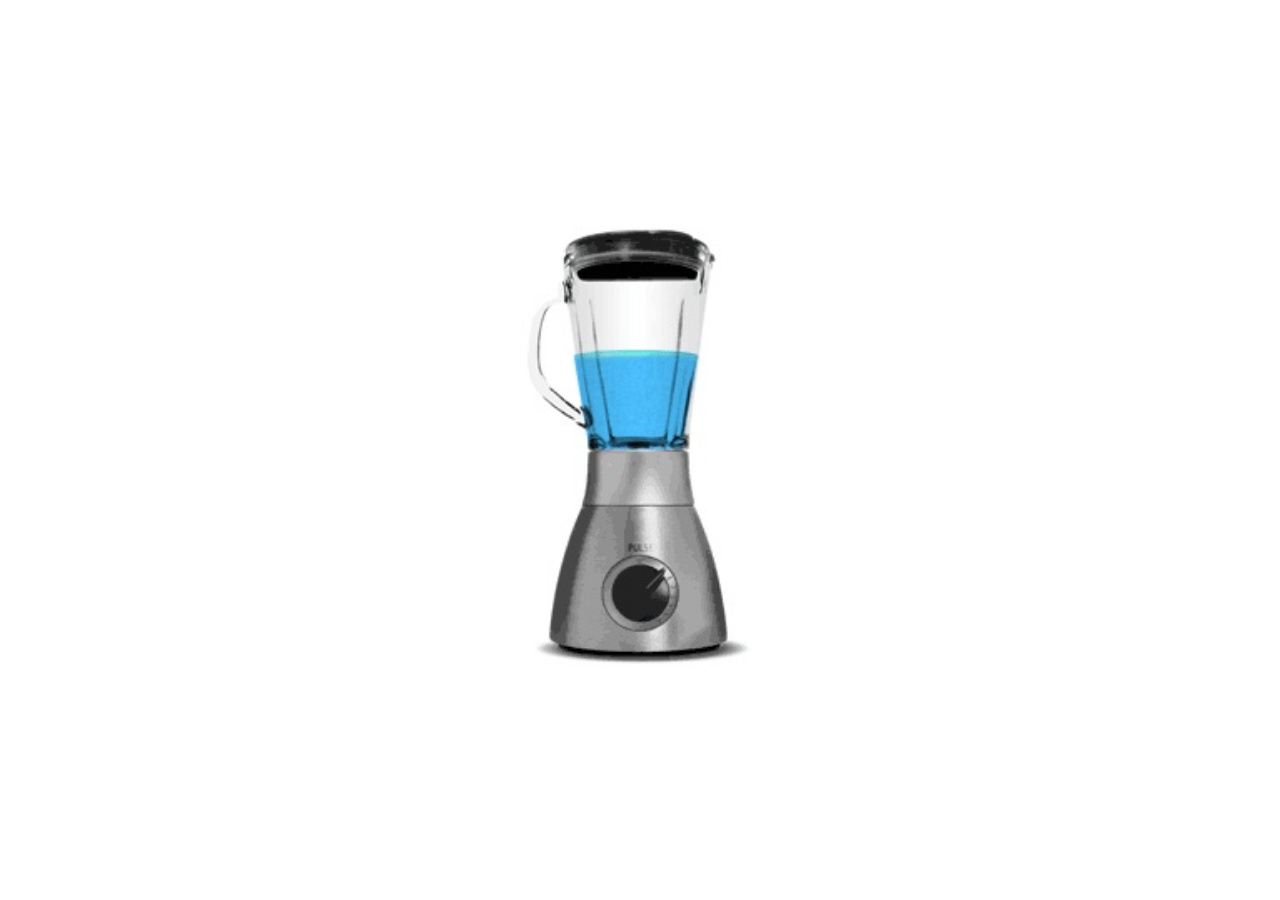
<file: 01 Mi licuadora/index.html>
<!DOCTYPE html>
<html lang="en">
<head>
    <meta charset="UTF-8">
    <meta http-equiv="X-UA-Compatible" content="IE=edge">
    <meta name="viewport" content="width=device-width, initial-scale=1.0">
    <link rel="stylesheet" href="css/style.css">
    <title>Licuadora animada</title>
</head>

<body>
    <div class="contenedor">

        <div id="licuadora" class="licuadora">

          <div class="boton-licuadora" id="boton-licuadora" onclick="encenderLicuadora()"></div>  

        </div>
    
    </div>

<audio id="sonido-boton-licuadora" src="audios/botonLicuadora.mp3" type="audio/mpeg"></audio>
<audio id="sonido-licuadora" src="audios/licuadora.mp3" type="audio/mpeg" loop></audio>

<script src="js/index.js"></script>

</body>

</html>
</file>
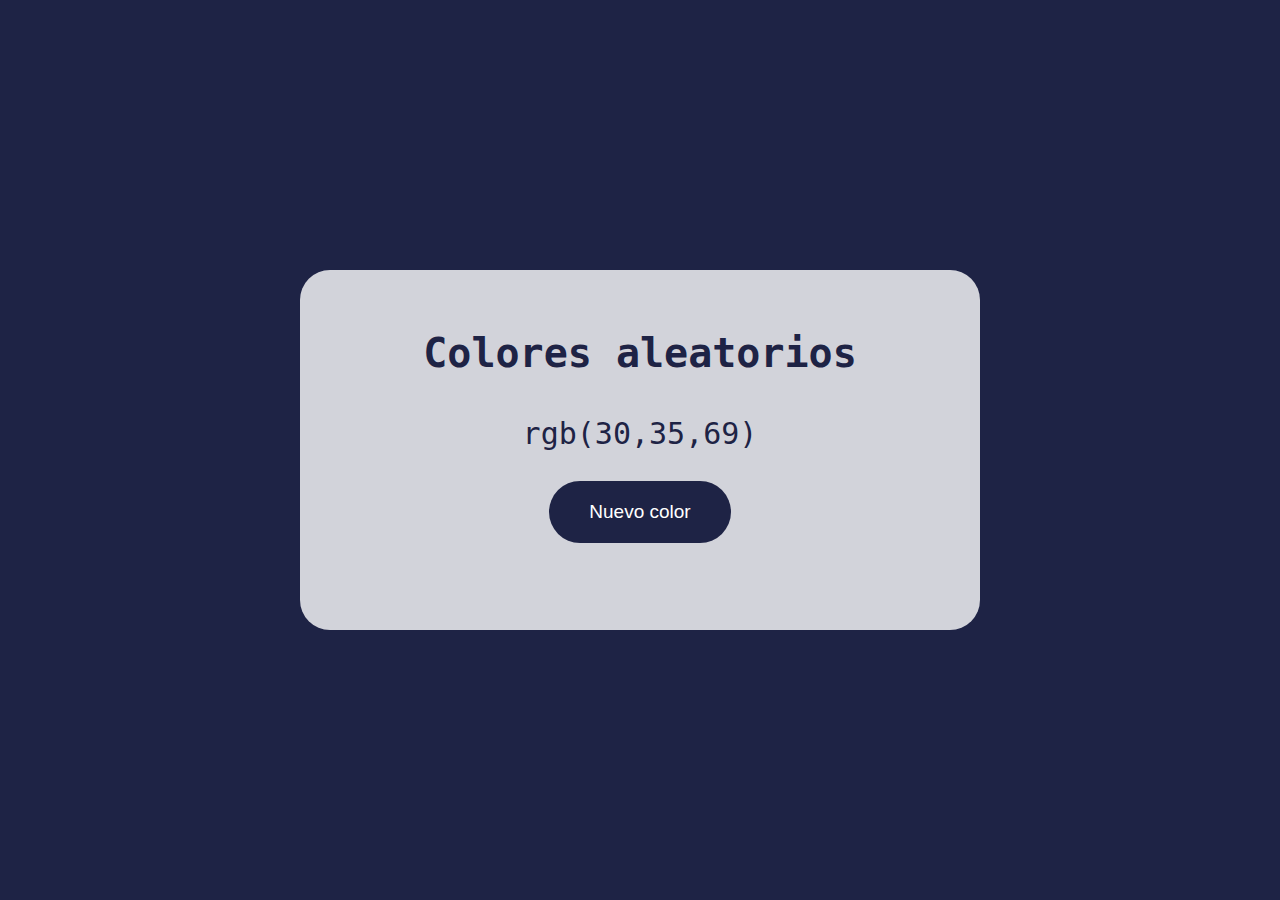
<file: 03 Mi Generador de colores aleatorios/index.html>
<!DOCTYPE html>
<html lang="en">
<head>
    <meta charset="UTF-8">
    <meta http-equiv="X-UA-Compatible" content="IE=edge">
    <meta name="viewport" content="width=device-width, initial-scale=1.0">
    <title>Generador de colores</title>
<link rel="stylesheet" href="css/style.css">
</head>
<body>

    <main class="contenedor">
        <div class="carta-color"></div>
        <div class="contenido">
            <h3 class="titulo"> Colores aleatorios</h3>
            <p class="numero-color">rgb(30,35,69)</p>
            <button class="boton" id="boton">Nuevo color</button>
        </div>

    </main>
    <script src="js/indec.js"></script>
</body>
</html>
</file>
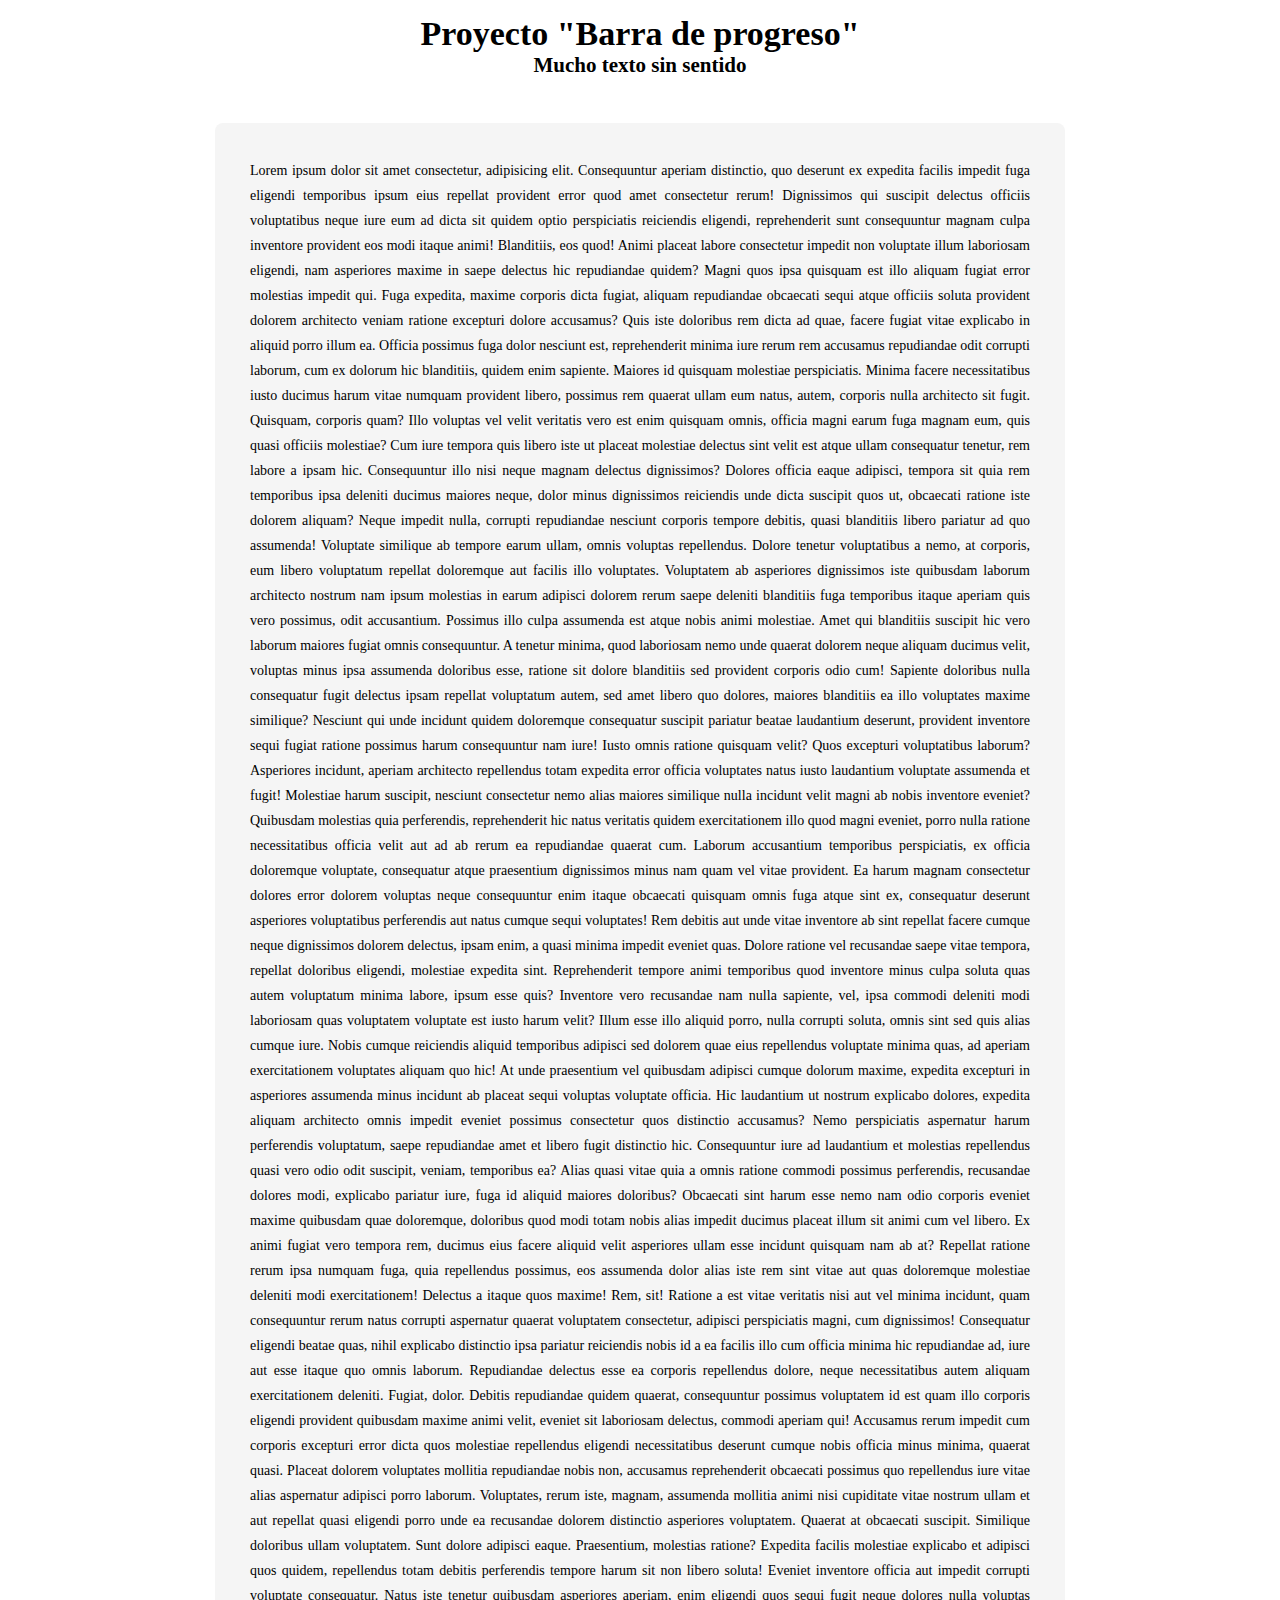
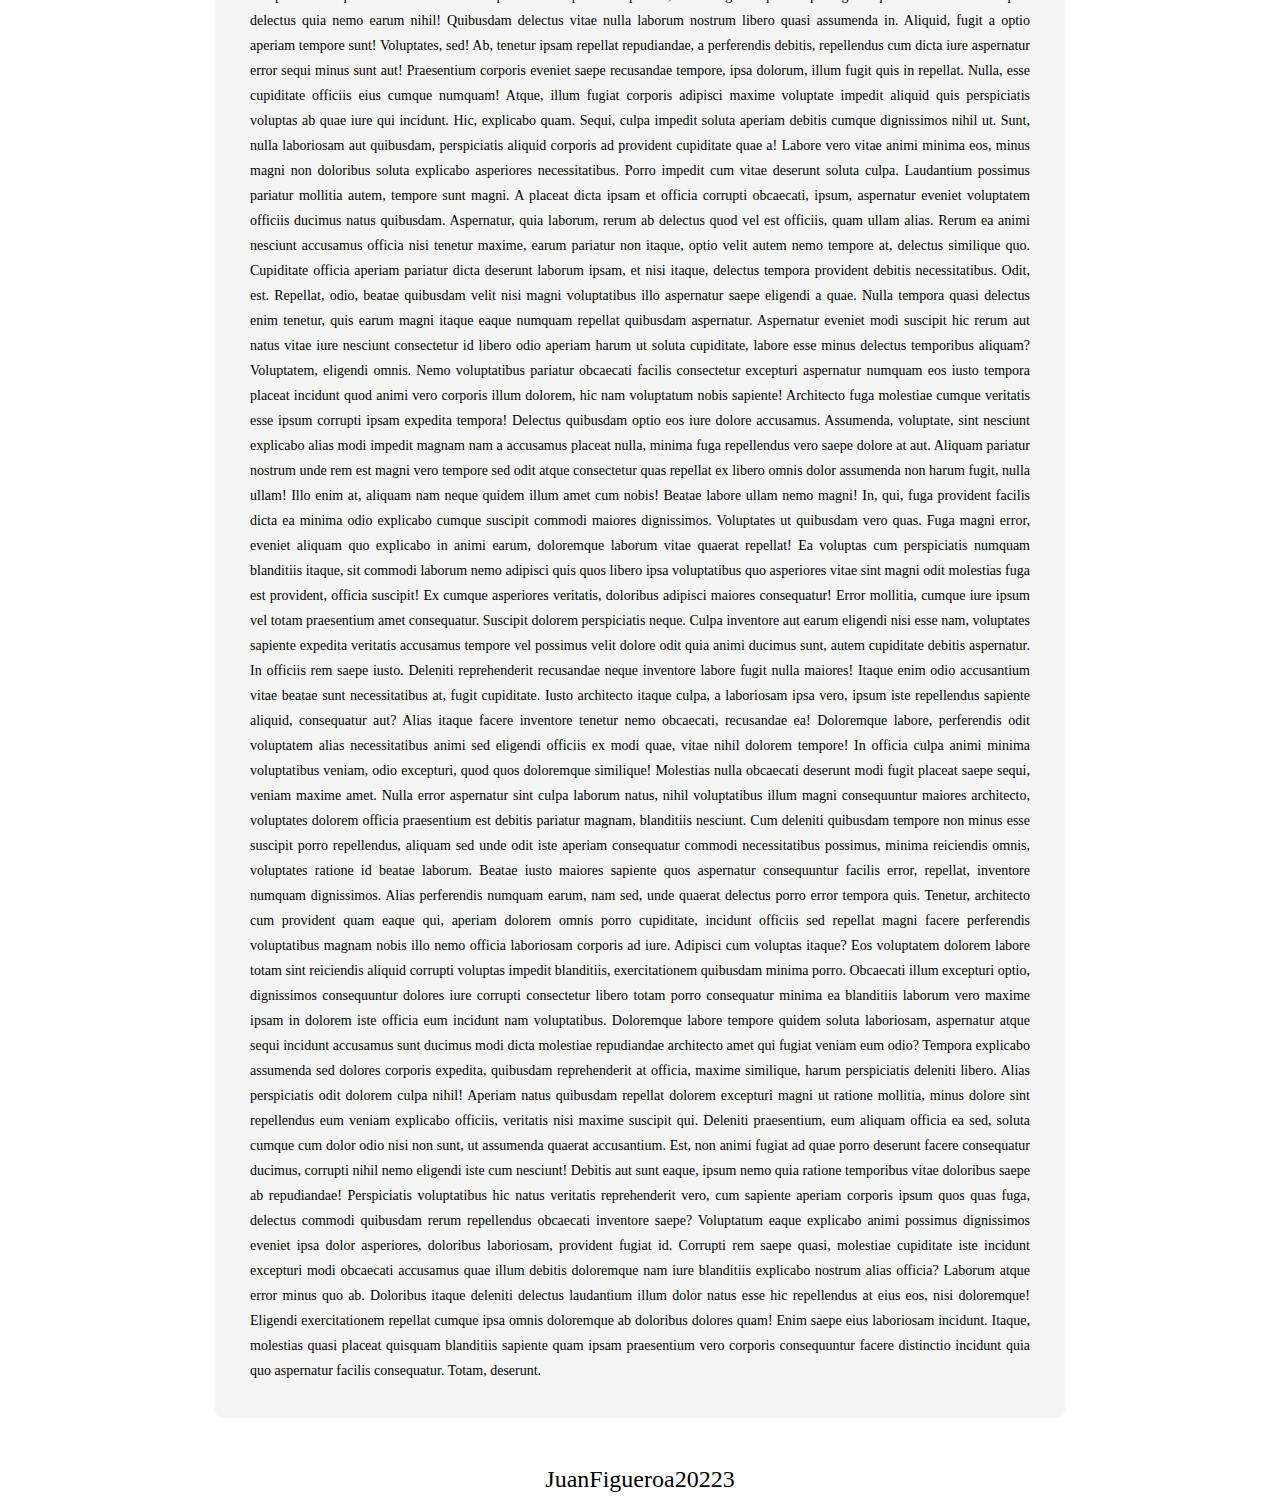
<file: 04 Mi barra de progreso/Index.html>
<!DOCTYPE html>
<html lang="en">
<head>
    <meta charset="UTF-8">
    <meta http-equiv="X-UA-Compatible" content="IE=edge">
    <meta name="viewport" content="width=device-width, initial-scale=1.0">
    <link rel="stylesheet" href="css/styles.css">
    <title>Barra de progreso</title>
</head>
<body>

<div class="barra-de-progreso"> 
    <div id="progreso" class="progreso"></div>
</div>   

<header>
    <h1>Proyecto "Barra de progreso"</h1>
    <h2>Mucho texto sin sentido</h2>
</header>
<section class="mesa">
    <article class="papel">
                   <p>Lorem ipsum dolor sit amet consectetur, adipisicing elit. Consequuntur aperiam distinctio, quo deserunt ex expedita facilis impedit fuga eligendi temporibus ipsum eius repellat provident error quod amet consectetur rerum! Dignissimos qui suscipit delectus officiis voluptatibus neque iure eum ad dicta sit quidem optio perspiciatis reiciendis eligendi, reprehenderit sunt consequuntur magnam culpa inventore provident eos modi itaque animi! Blanditiis, eos quod! Animi placeat labore consectetur impedit non voluptate illum laboriosam eligendi, nam asperiores maxime in saepe delectus hic repudiandae quidem? Magni quos ipsa quisquam est illo aliquam fugiat error molestias impedit qui. Fuga expedita, maxime corporis dicta fugiat, aliquam repudiandae obcaecati sequi atque officiis soluta provident dolorem architecto veniam ratione excepturi dolore accusamus? Quis iste doloribus rem dicta ad quae, facere fugiat vitae explicabo in aliquid porro illum ea. Officia possimus fuga dolor nesciunt est, reprehenderit minima iure rerum rem accusamus repudiandae odit corrupti laborum, cum ex dolorum hic blanditiis, quidem enim sapiente. Maiores id quisquam molestiae perspiciatis. Minima facere necessitatibus iusto ducimus harum vitae numquam provident libero, possimus rem quaerat ullam eum natus, autem, corporis nulla architecto sit fugit. Quisquam, corporis quam? Illo voluptas vel velit veritatis vero est enim quisquam omnis, officia magni earum fuga magnam eum, quis quasi officiis molestiae? Cum iure tempora quis libero iste ut placeat molestiae delectus sint velit est atque ullam consequatur tenetur, rem labore a ipsam hic. Consequuntur illo nisi neque magnam delectus dignissimos? Dolores officia eaque adipisci, tempora sit quia rem temporibus ipsa deleniti ducimus maiores neque, dolor minus dignissimos reiciendis unde dicta suscipit quos ut, obcaecati ratione iste dolorem aliquam? Neque impedit nulla, corrupti repudiandae nesciunt corporis tempore debitis, quasi blanditiis libero pariatur ad quo assumenda! Voluptate similique ab tempore earum ullam, omnis voluptas repellendus. Dolore tenetur voluptatibus a nemo, at corporis, eum libero voluptatum repellat doloremque aut facilis illo voluptates. Voluptatem ab asperiores dignissimos iste quibusdam laborum architecto nostrum nam ipsum molestias in earum adipisci dolorem rerum saepe deleniti blanditiis fuga temporibus itaque aperiam quis vero possimus, odit accusantium. Possimus illo culpa assumenda est atque nobis animi molestiae. Amet qui blanditiis suscipit hic vero laborum maiores fugiat omnis consequuntur. A tenetur minima, quod laboriosam nemo unde quaerat dolorem neque aliquam ducimus velit, voluptas minus ipsa assumenda doloribus esse, ratione sit dolore blanditiis sed provident corporis odio cum! Sapiente doloribus nulla consequatur fugit delectus ipsam repellat voluptatum autem, sed amet libero quo dolores, maiores blanditiis ea illo voluptates maxime similique? Nesciunt qui unde incidunt quidem doloremque consequatur suscipit pariatur beatae laudantium deserunt, provident inventore sequi fugiat ratione possimus harum consequuntur nam iure! Iusto omnis ratione quisquam velit? Quos excepturi voluptatibus laborum? Asperiores incidunt, aperiam architecto repellendus totam expedita error officia voluptates natus iusto laudantium voluptate assumenda et fugit! Molestiae harum suscipit, nesciunt consectetur nemo alias maiores similique nulla incidunt velit magni ab nobis inventore eveniet? Quibusdam molestias quia perferendis, reprehenderit hic natus veritatis quidem exercitationem illo quod magni eveniet, porro nulla ratione necessitatibus officia velit aut ad ab rerum ea repudiandae quaerat cum. Laborum accusantium temporibus perspiciatis, ex officia doloremque voluptate, consequatur atque praesentium dignissimos minus nam quam vel vitae provident. Ea harum magnam consectetur dolores error dolorem voluptas neque consequuntur enim itaque obcaecati quisquam omnis fuga atque sint ex, consequatur deserunt asperiores voluptatibus perferendis aut natus cumque sequi voluptates! Rem debitis aut unde vitae inventore ab sint repellat facere cumque neque dignissimos dolorem delectus, ipsam enim, a quasi minima impedit eveniet quas. Dolore ratione vel recusandae saepe vitae tempora, repellat doloribus eligendi, molestiae expedita sint. Reprehenderit tempore animi temporibus quod inventore minus culpa soluta quas autem voluptatum minima labore, ipsum esse quis? Inventore vero recusandae nam nulla sapiente, vel, ipsa commodi deleniti modi laboriosam quas voluptatem voluptate est iusto harum velit? Illum esse illo aliquid porro, nulla corrupti soluta, omnis sint sed quis alias cumque iure. Nobis cumque reiciendis aliquid temporibus adipisci sed dolorem quae eius repellendus voluptate minima quas, ad aperiam exercitationem voluptates aliquam quo hic! At unde praesentium vel quibusdam adipisci cumque dolorum maxime, expedita excepturi in asperiores assumenda minus incidunt ab placeat sequi voluptas voluptate officia. Hic laudantium ut nostrum explicabo dolores, expedita aliquam architecto omnis impedit eveniet possimus consectetur quos distinctio accusamus? Nemo perspiciatis aspernatur harum perferendis voluptatum, saepe repudiandae amet et libero fugit distinctio hic. Consequuntur iure ad laudantium et molestias repellendus quasi vero odio odit suscipit, veniam, temporibus ea? Alias quasi vitae quia a omnis ratione commodi possimus perferendis, recusandae dolores modi, explicabo pariatur iure, fuga id aliquid maiores doloribus? Obcaecati sint harum esse nemo nam odio corporis eveniet maxime quibusdam quae doloremque, doloribus quod modi totam nobis alias impedit ducimus placeat illum sit animi cum vel libero. Ex animi fugiat vero tempora rem, ducimus eius facere aliquid velit asperiores ullam esse incidunt quisquam nam ab at? Repellat ratione rerum ipsa numquam fuga, quia repellendus possimus, eos assumenda dolor alias iste rem sint vitae aut quas doloremque molestiae deleniti modi exercitationem! Delectus a itaque quos maxime! Rem, sit! Ratione a est vitae veritatis nisi aut vel minima incidunt, quam consequuntur rerum natus corrupti aspernatur quaerat voluptatem consectetur, adipisci perspiciatis magni, cum dignissimos! Consequatur eligendi beatae quas, nihil explicabo distinctio ipsa pariatur reiciendis nobis id a ea facilis illo cum officia minima hic repudiandae ad, iure aut esse itaque quo omnis laborum. Repudiandae delectus esse ea corporis repellendus dolore, neque necessitatibus autem aliquam exercitationem deleniti. Fugiat, dolor. Debitis repudiandae quidem quaerat, consequuntur possimus voluptatem id est quam illo corporis eligendi provident quibusdam maxime animi velit, eveniet sit laboriosam delectus, commodi aperiam qui! Accusamus rerum impedit cum corporis excepturi error dicta quos molestiae repellendus eligendi necessitatibus deserunt cumque nobis officia minus minima, quaerat quasi. Placeat dolorem voluptates mollitia repudiandae nobis non, accusamus reprehenderit obcaecati possimus quo repellendus iure vitae alias aspernatur adipisci porro laborum. Voluptates, rerum iste, magnam, assumenda mollitia animi nisi cupiditate vitae nostrum ullam et aut repellat quasi eligendi porro unde ea recusandae dolorem distinctio asperiores voluptatem. Quaerat at obcaecati suscipit. Similique doloribus ullam voluptatem. Sunt dolore adipisci eaque. Praesentium, molestias ratione? Expedita facilis molestiae explicabo et adipisci quos quidem, repellendus totam debitis perferendis tempore harum sit non libero soluta! Eveniet inventore officia aut impedit corrupti voluptate consequatur. Natus iste tenetur quibusdam asperiores aperiam, enim eligendi quos sequi fugit neque dolores nulla voluptas delectus quia nemo earum nihil! Quibusdam delectus vitae nulla laborum nostrum libero quasi assumenda in. Aliquid, fugit a optio aperiam tempore sunt! Voluptates, sed! Ab, tenetur ipsam repellat repudiandae, a perferendis debitis, repellendus cum dicta iure aspernatur error sequi minus sunt aut! Praesentium corporis eveniet saepe recusandae tempore, ipsa dolorum, illum fugit quis in repellat. Nulla, esse cupiditate officiis eius cumque numquam! Atque, illum fugiat corporis adipisci maxime voluptate impedit aliquid quis perspiciatis voluptas ab quae iure qui incidunt. Hic, explicabo quam. Sequi, culpa impedit soluta aperiam debitis cumque dignissimos nihil ut. Sunt, nulla laboriosam aut quibusdam, perspiciatis aliquid corporis ad provident cupiditate quae a! Labore vero vitae animi minima eos, minus magni non doloribus soluta explicabo asperiores necessitatibus. Porro impedit cum vitae deserunt soluta culpa. Laudantium possimus pariatur mollitia autem, tempore sunt magni. A placeat dicta ipsam et officia corrupti obcaecati, ipsum, aspernatur eveniet voluptatem officiis ducimus natus quibusdam. Aspernatur, quia laborum, rerum ab delectus quod vel est officiis, quam ullam alias. Rerum ea animi nesciunt accusamus officia nisi tenetur maxime, earum pariatur non itaque, optio velit autem nemo tempore at, delectus similique quo. Cupiditate officia aperiam pariatur dicta deserunt laborum ipsam, et nisi itaque, delectus tempora provident debitis necessitatibus. Odit, est. Repellat, odio, beatae quibusdam velit nisi magni voluptatibus illo aspernatur saepe eligendi a quae. Nulla tempora quasi delectus enim tenetur, quis earum magni itaque eaque numquam repellat quibusdam aspernatur. Aspernatur eveniet modi suscipit hic rerum aut natus vitae iure nesciunt consectetur id libero odio aperiam harum ut soluta cupiditate, labore esse minus delectus temporibus aliquam? Voluptatem, eligendi omnis. Nemo voluptatibus pariatur obcaecati facilis consectetur excepturi aspernatur numquam eos iusto tempora placeat incidunt quod animi vero corporis illum dolorem, hic nam voluptatum nobis sapiente! Architecto fuga molestiae cumque veritatis esse ipsum corrupti ipsam expedita tempora! Delectus quibusdam optio eos iure dolore accusamus. Assumenda, voluptate, sint nesciunt explicabo alias modi impedit magnam nam a accusamus placeat nulla, minima fuga repellendus vero saepe dolore at aut. Aliquam pariatur nostrum unde rem est magni vero tempore sed odit atque consectetur quas repellat ex libero omnis dolor assumenda non harum fugit, nulla ullam! Illo enim at, aliquam nam neque quidem illum amet cum nobis! Beatae labore ullam nemo magni! In, qui, fuga provident facilis dicta ea minima odio explicabo cumque suscipit commodi maiores dignissimos. Voluptates ut quibusdam vero quas. Fuga magni error, eveniet aliquam quo explicabo in animi earum, doloremque laborum vitae quaerat repellat! Ea voluptas cum perspiciatis numquam blanditiis itaque, sit commodi laborum nemo adipisci quis quos libero ipsa voluptatibus quo asperiores vitae sint magni odit molestias fuga est provident, officia suscipit! Ex cumque asperiores veritatis, doloribus adipisci maiores consequatur! Error mollitia, cumque iure ipsum vel totam praesentium amet consequatur. Suscipit dolorem perspiciatis neque. Culpa inventore aut earum eligendi nisi esse nam, voluptates sapiente expedita veritatis accusamus tempore vel possimus velit dolore odit quia animi ducimus sunt, autem cupiditate debitis aspernatur. In officiis rem saepe iusto. Deleniti reprehenderit recusandae neque inventore labore fugit nulla maiores! Itaque enim odio accusantium vitae beatae sunt necessitatibus at, fugit cupiditate. Iusto architecto itaque culpa, a laboriosam ipsa vero, ipsum iste repellendus sapiente aliquid, consequatur aut? Alias itaque facere inventore tenetur nemo obcaecati, recusandae ea! Doloremque labore, perferendis odit voluptatem alias necessitatibus animi sed eligendi officiis ex modi quae, vitae nihil dolorem tempore! In officia culpa animi minima voluptatibus veniam, odio excepturi, quod quos doloremque similique! Molestias nulla obcaecati deserunt modi fugit placeat saepe sequi, veniam maxime amet. Nulla error aspernatur sint culpa laborum natus, nihil voluptatibus illum magni consequuntur maiores architecto, voluptates dolorem officia praesentium est debitis pariatur magnam, blanditiis nesciunt. Cum deleniti quibusdam tempore non minus esse suscipit porro repellendus, aliquam sed unde odit iste aperiam consequatur commodi necessitatibus possimus, minima reiciendis omnis, voluptates ratione id beatae laborum. Beatae iusto maiores sapiente quos aspernatur consequuntur facilis error, repellat, inventore numquam dignissimos. Alias perferendis numquam earum, nam sed, unde quaerat delectus porro error tempora quis. Tenetur, architecto cum provident quam eaque qui, aperiam dolorem omnis porro cupiditate, incidunt officiis sed repellat magni facere perferendis voluptatibus magnam nobis illo nemo officia laboriosam corporis ad iure. Adipisci cum voluptas itaque? Eos voluptatem dolorem labore totam sint reiciendis aliquid corrupti voluptas impedit blanditiis, exercitationem quibusdam minima porro. Obcaecati illum excepturi optio, dignissimos consequuntur dolores iure corrupti consectetur libero totam porro consequatur minima ea blanditiis laborum vero maxime ipsam in dolorem iste officia eum incidunt nam voluptatibus. Doloremque labore tempore quidem soluta laboriosam, aspernatur atque sequi incidunt accusamus sunt ducimus modi dicta molestiae repudiandae architecto amet qui fugiat veniam eum odio? Tempora explicabo assumenda sed dolores corporis expedita, quibusdam reprehenderit at officia, maxime similique, harum perspiciatis deleniti libero. Alias perspiciatis odit dolorem culpa nihil! Aperiam natus quibusdam repellat dolorem excepturi magni ut ratione mollitia, minus dolore sint repellendus eum veniam explicabo officiis, veritatis nisi maxime suscipit qui. Deleniti praesentium, eum aliquam officia ea sed, soluta cumque cum dolor odio nisi non sunt, ut assumenda quaerat accusantium. Est, non animi fugiat ad quae porro deserunt facere consequatur ducimus, corrupti nihil nemo eligendi iste cum nesciunt! Debitis aut sunt eaque, ipsum nemo quia ratione temporibus vitae doloribus saepe ab repudiandae! Perspiciatis voluptatibus hic natus veritatis reprehenderit vero, cum sapiente aperiam corporis ipsum quos quas fuga, delectus commodi quibusdam rerum repellendus obcaecati inventore saepe? Voluptatum eaque explicabo animi possimus dignissimos eveniet ipsa dolor asperiores, doloribus laboriosam, provident fugiat id. Corrupti rem saepe quasi, molestiae cupiditate iste incidunt excepturi modi obcaecati accusamus quae illum debitis doloremque nam iure blanditiis explicabo nostrum alias officia? Laborum atque error minus quo ab. Doloribus itaque deleniti delectus laudantium illum dolor natus esse hic repellendus at eius eos, nisi doloremque! Eligendi exercitationem repellat cumque ipsa omnis doloremque ab doloribus dolores quam! Enim saepe eius laboriosam incidunt. Itaque, molestias quasi placeat quisquam blanditiis sapiente quam ipsam praesentium vero corporis consequuntur facere distinctio incidunt quia quo aspernatur facilis consequatur. Totam, deserunt.</p>

    </article>
</section>

<footer> JuanFigueroa20223</footer>
<script src="js/index.js"></script>
</body>
</html>
</file>
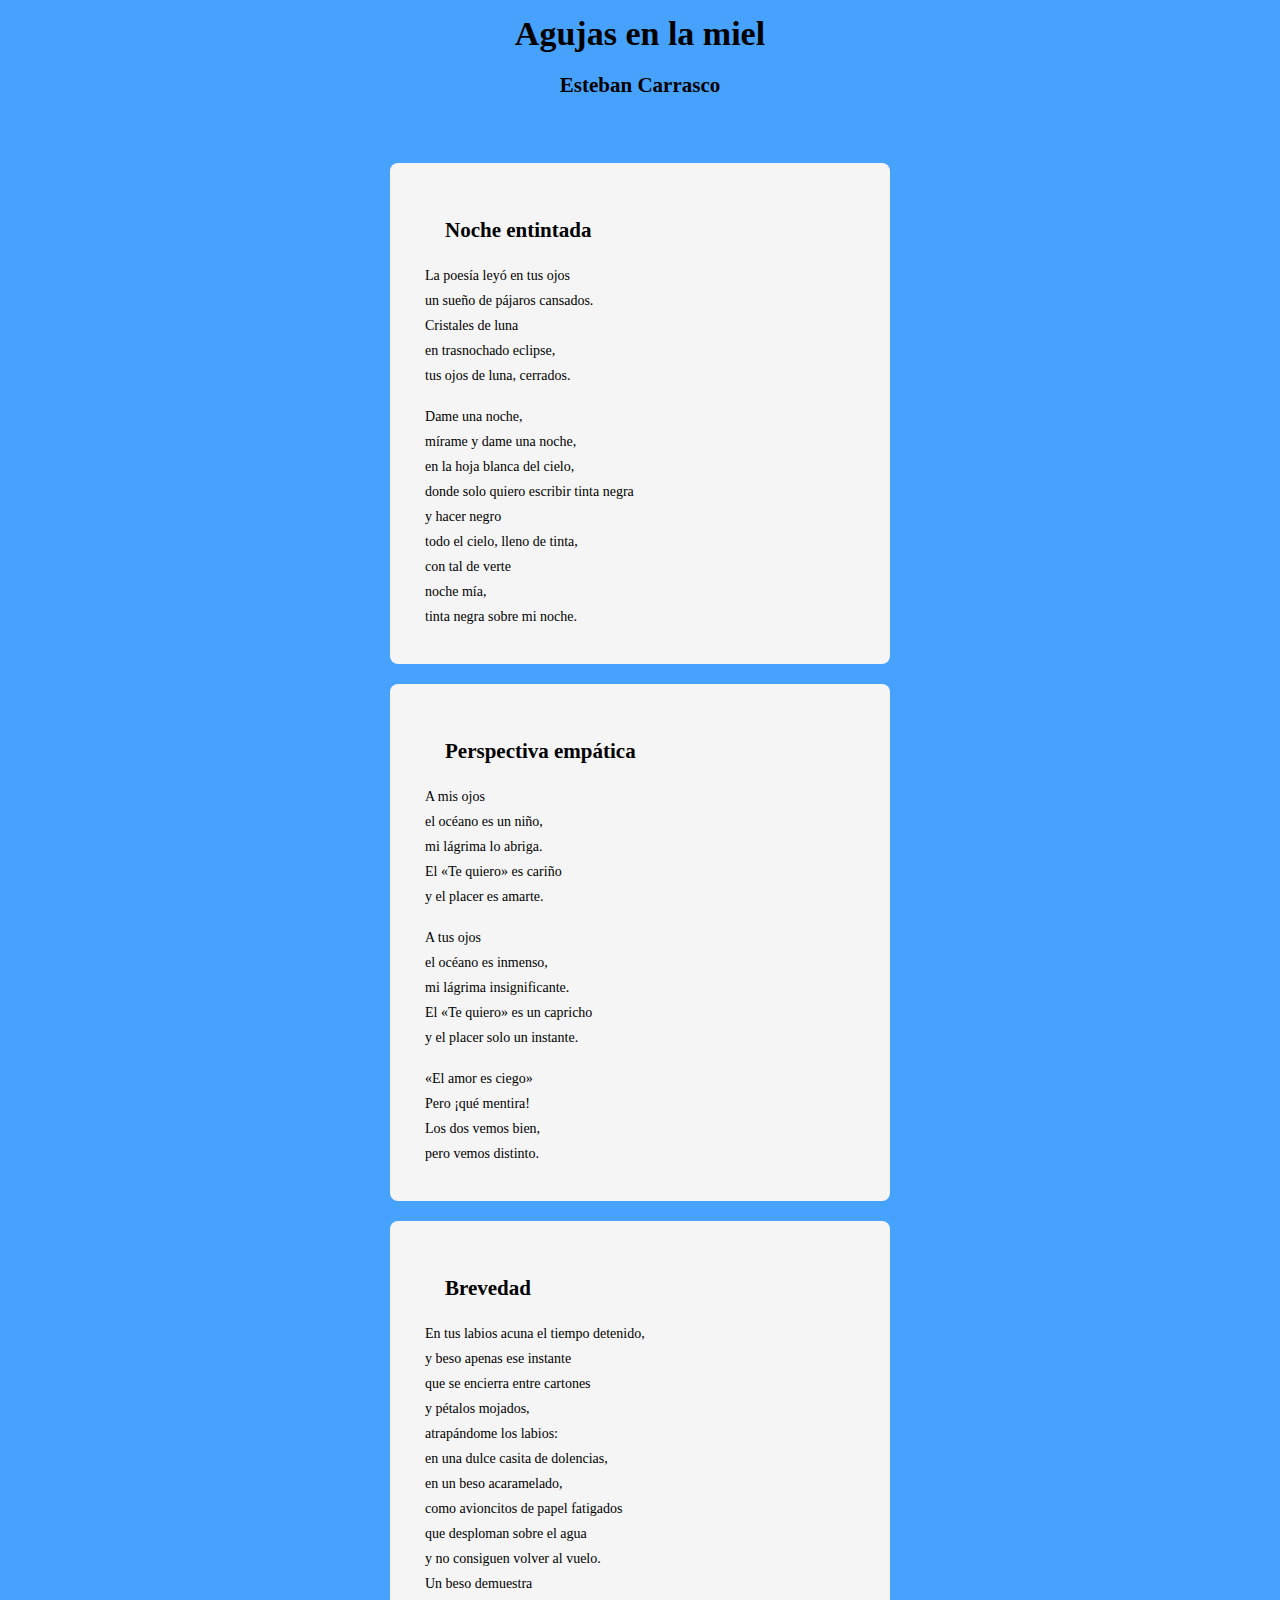
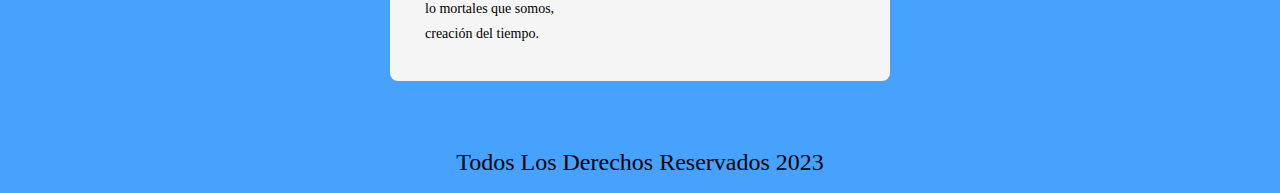
<file: 05 Mi boton up/index.html>
<!DOCTYPE html>
<html lang="en">
<head>
    <meta charset="UTF-8">
    <meta http-equiv="X-UA-Compatible" content="IE=edge">
    <meta name="viewport" content="width=device-width, initial-scale=1.0">
    <link rel="stylesheet" href="css/style.css">
    <title>Boton up</title>
</head>
<body>
    <header>
        <h1>Agujas en la miel</h1>
        <h2>Esteban Carrasco</h2>
    </header>

    <section class="table">
        <article class="paper">
            <h2>Noche entintada</h2>
            <p>La poesía leyó en tus ojos <br>
                un sueño de pájaros cansados. <br>
                Cristales de luna <br>
                en trasnochado eclipse, <br> 
                tus ojos de luna, cerrados. <br>
            </p>
            <br>
            <p>
                Dame una noche, <br>
                mírame y dame una noche, <br> 
                en la hoja blanca del cielo, <br>
                donde solo quiero escribir <b></b>
                tinta negra <br>
                y hacer negro <br>
                todo el cielo, lleno de tinta, <br>
                con tal de verte <br>
                noche mía, <br>
                tinta negra sobre mi noche. 
            </p>
        </article>

        <article class="paper">
            <h2>Perspectiva empática </h2>
            <p>
                A mis ojos <br>
                el océano es un niño, <br>
                mi lágrima lo abriga. <br>
                El «Te quiero» es cariño <br>
                y el placer es amarte.<br>
            </p>
            <br>
            <p>
                A tus ojos <br>
                el océano es inmenso, <br>
                mi lágrima insignificante. <br>
                El «Te quiero» es un capricho <br>
                y el placer solo un instante. <br>
            </p>
            <br>
            <p>
                «El amor es ciego» <br>
                Pero ¡qué mentira! <br>
                Los dos vemos bien, <br>
                pero vemos distinto. 
            </p>
        </article>

        <article class="paper">
            <h2>Brevedad</h2>
            <p>
                En tus labios acuna el tiempo detenido, <br>
                y beso apenas ese instante <br>
                que se encierra entre cartones <br>
                y pétalos mojados, <br>
                atrapándome los labios: <br>
                en una dulce casita de dolencias, <br>
                en un beso acaramelado, <br>
                como avioncitos de papel fatigados <br>
                que desploman sobre el agua <br>
                y no consiguen volver al vuelo. <br>
                Un beso demuestra <br>
                lo mortales que somos, <br>
                creación del tiempo. 

            </p>
        </article>
    </section>
    
    <div id="button-up">
        <i class="fas fa-chevron-up"></i>
    </div>

    <footer>
        Todos los derechos reservados 2023
    </footer>

    <script src="js/index.js"></script>
</body>
</html>
</file>
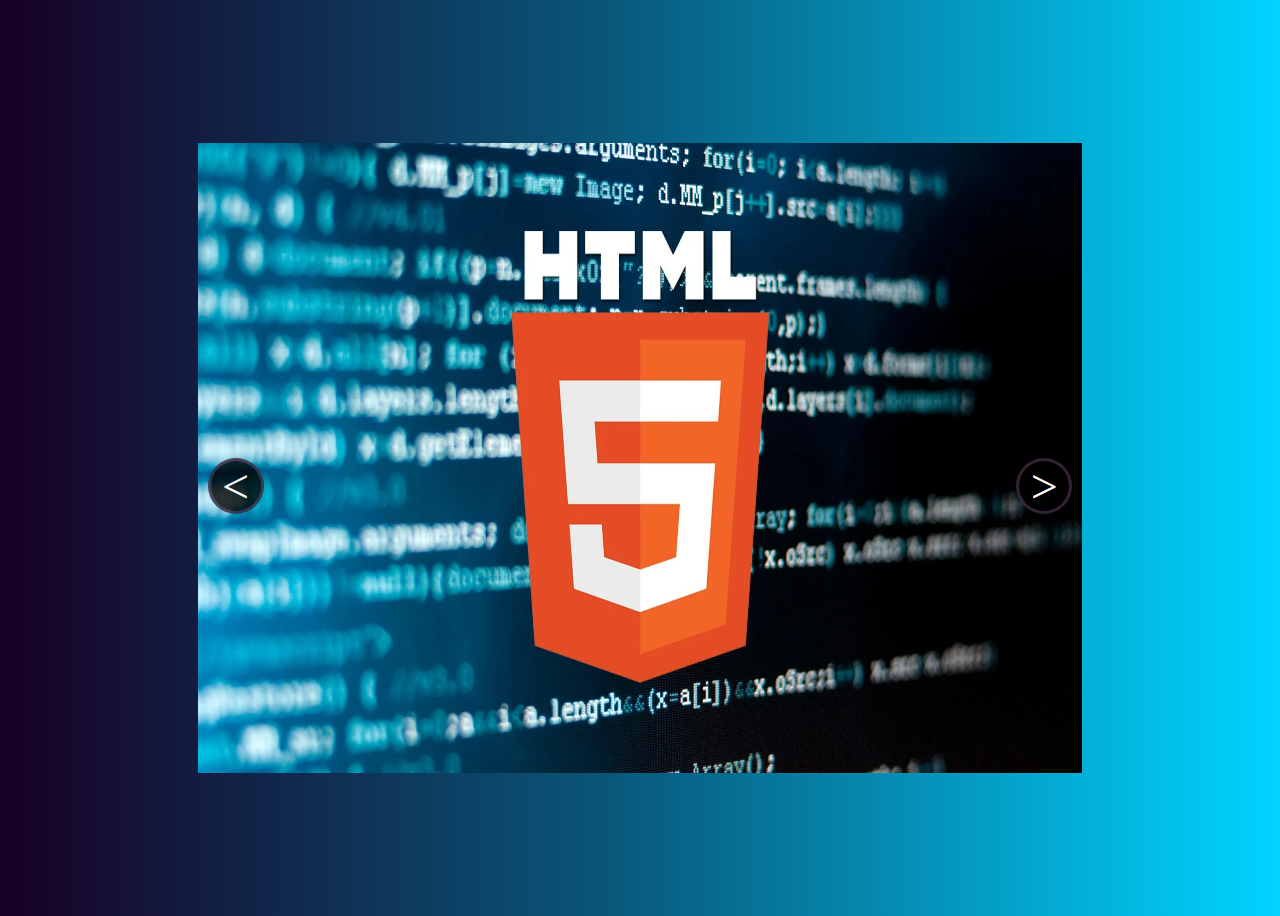
<file: 06Mi slider image/index.html>
<!DOCTYPE html>
<html lang="en">
<head>
    <meta charset="UTF-8">
    <meta http-equiv="X-UA-Compatible" content="IE=edge">
    <meta name="viewport" content="width=device-width, initial-scale=1.0">
    <link rel="stylesheet" href="css/styles.css">
    <title>Mi slider</title>
</head>

<body>
    <div class="contenedor">
        <div class="cont-img">
            <img src="images/slider1.jpg" alt="" id="slider">
            <div class="izquierda" onclick="mover(-1)"><</div>
            <div class="derecha" onclick="mover(1)">></div>
        </div>
        </div>
<script src="js/index.js"></script>    
</body>
</html>
</file>
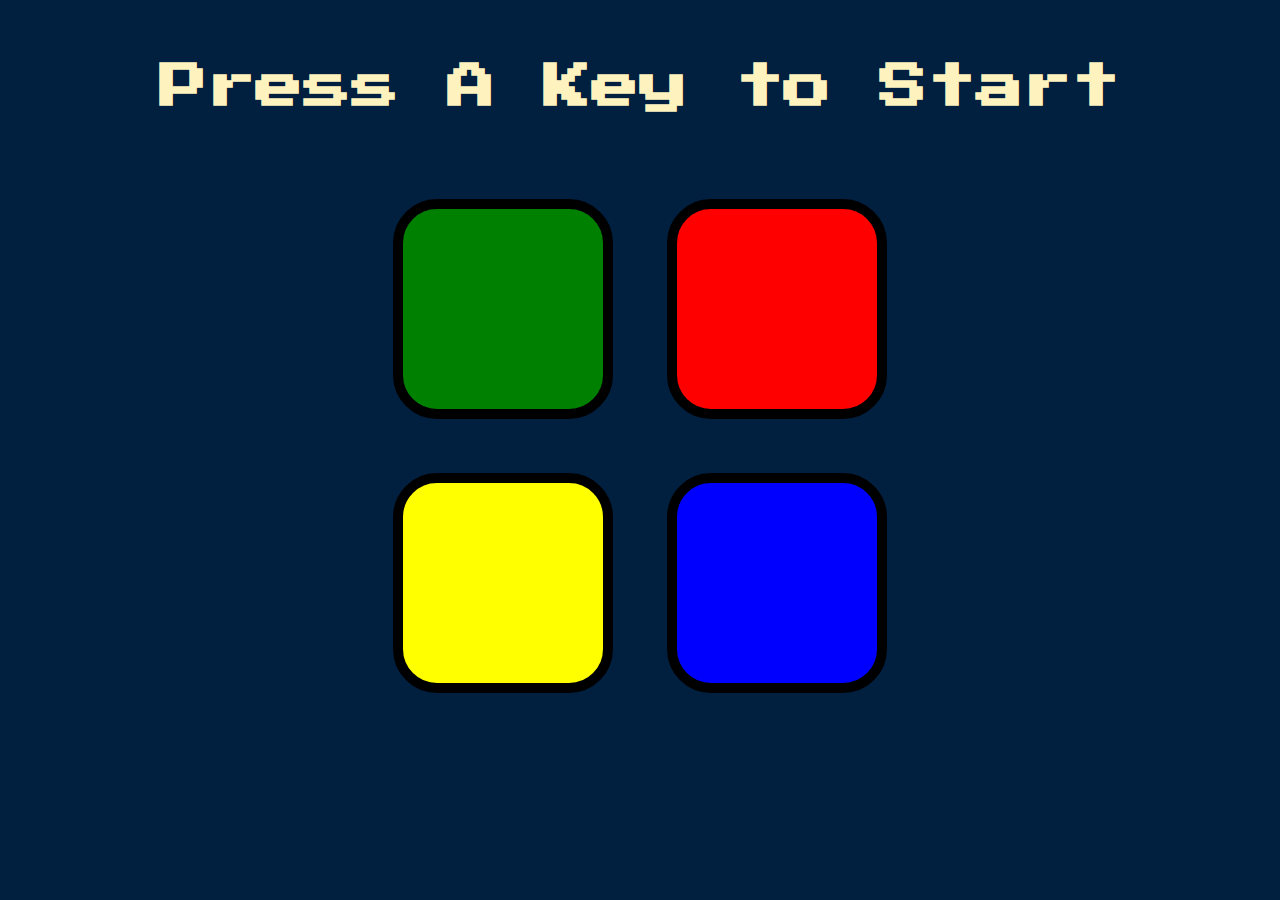
<file: 08Simon Game Challenge Starting Files/index.html>
<!DOCTYPE html>
<html lang="en" dir="ltr">

<head>
  <meta charset="utf-8">
  <title>Simon</title>
  <link rel="stylesheet" href="styles.css">
  <link href="https://fonts.googleapis.com/css?family=Press+Start+2P" rel="stylesheet">
</head>

<body>
  <h1 id="level-title">Press A Key to Start</h1>
  <div class="container">
    <div lass="row">

      <div type="button" id="green" class="btn green">

      </div>

      <div type="button" id="red" class="btn red">

      </div>
    </div>

    <div class="row">

      <div type="button" id="yellow" class="btn yellow">

      </div>
      <div type="button" id="blue" class="btn blue">

      </div>

    </div>

  </div>
<script src="https://ajax.googleapis.com/ajax/libs/jquery/3.6.3/jquery.min.js"> </script>
<script src="index.js"></script>
</body>

</html>
</file>
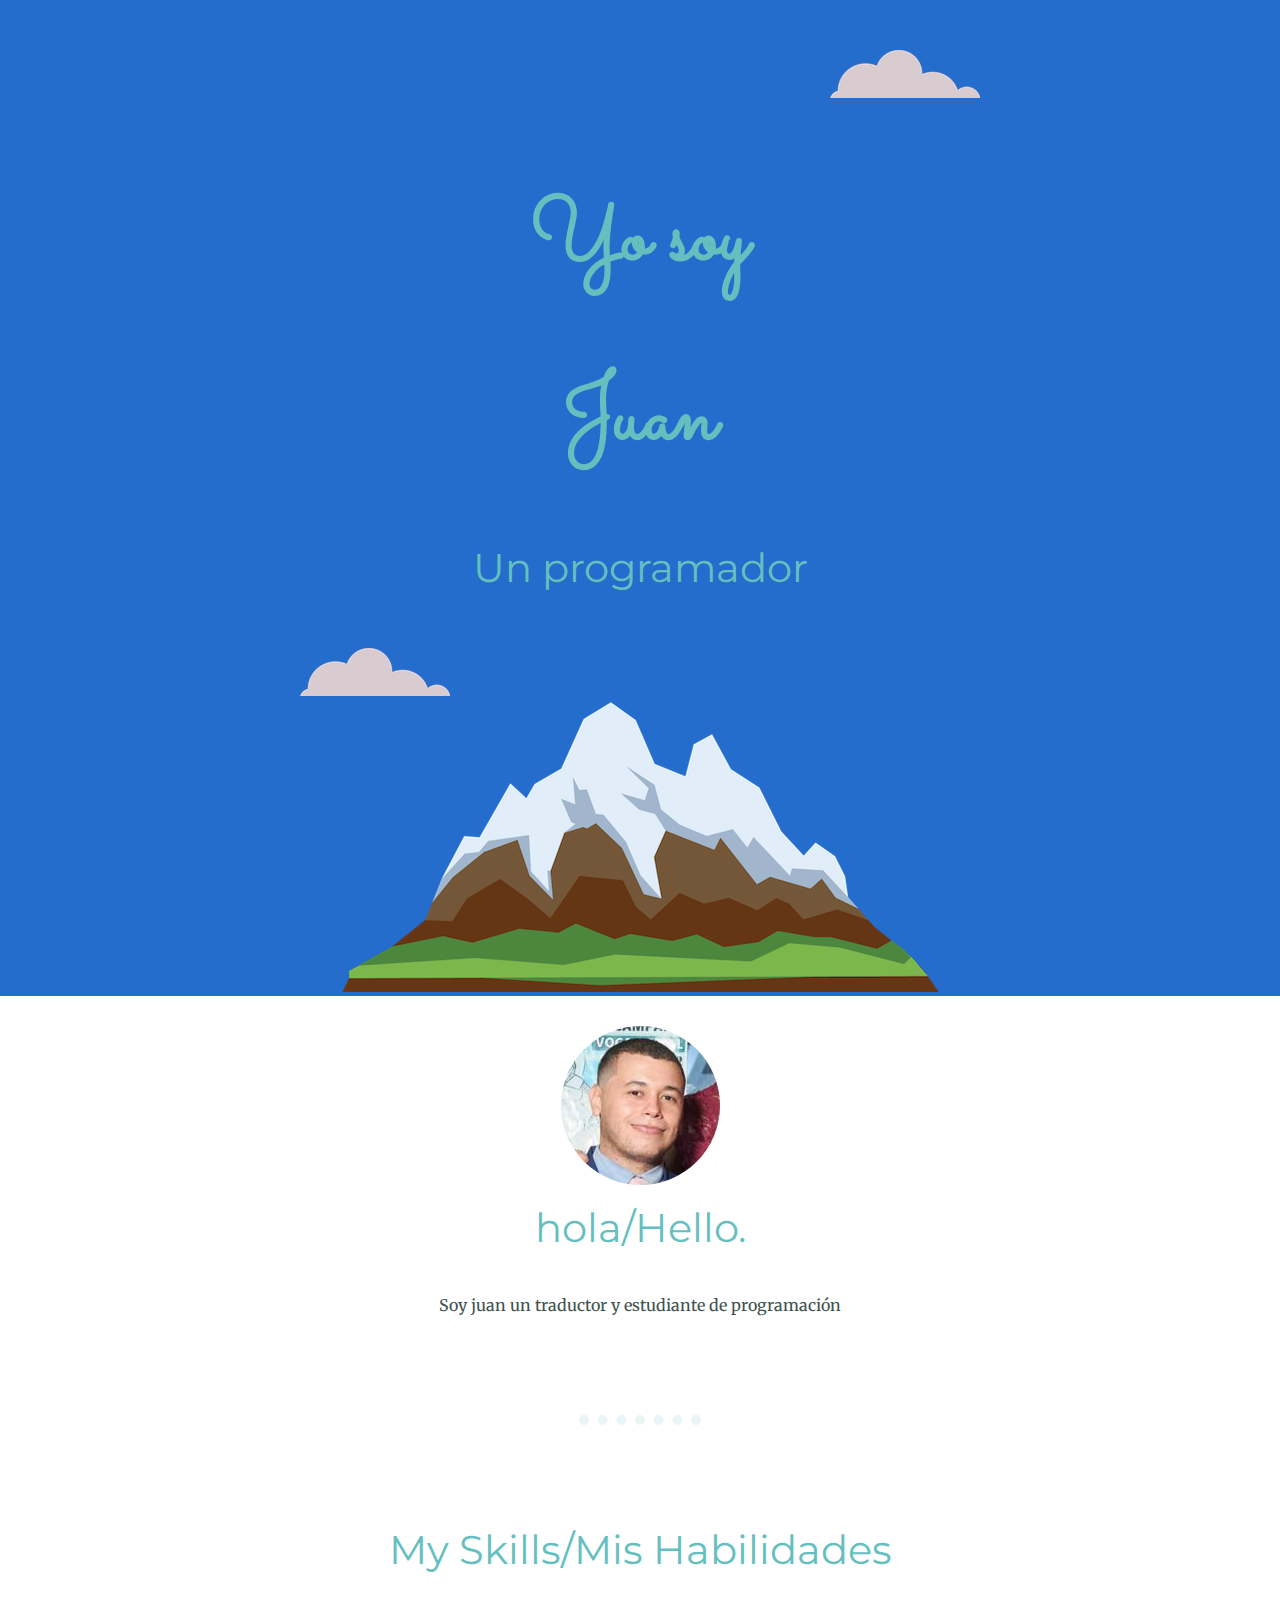
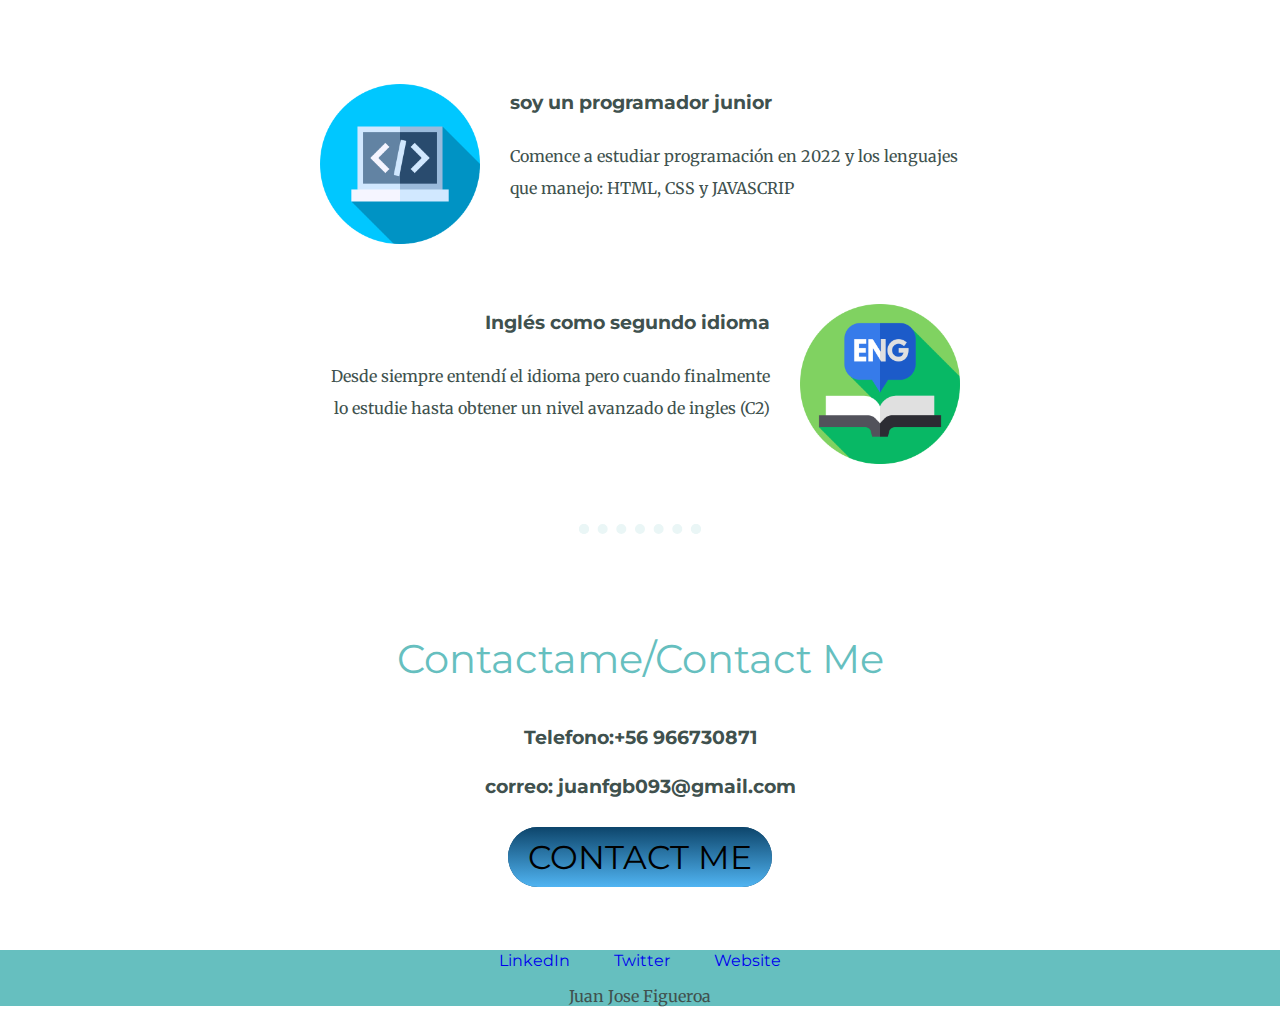
<file: 10css my site/index.html>
<!DOCTYPE html>
<html lang="en">
<head>
    <meta charset="UTF-8">
    <meta http-equiv="X-UA-Compatible" content="IE=edge">
    <meta name="viewport" content="width=device-width, initial-scale=1.0">
    <title>Juan Figueroa</title>
    <link rel="stylesheet" href="CSS/styles.css">
    <link rel="icon" href="favicon.ico?v=2">
    <link rel="preconnect" href="https://fonts.googleapis.com">
    <link rel="preconnect" href="https://fonts.gstatic.com" crossorigin>
    <link href="https://fonts.googleapis.com/css2?family=Merriweather&family=Montserrat&family=Sacramento&display=swap" rel="stylesheet">
</head>
<div class="top">
    <img class="nubesuperior" src="images/cloud.png" alt="cloud-img">
    <h1>Yo soy Juan </h1>
    <h2>Un programador</h2>
    <img class="nubeinferior"src="images/cloud.png" alt="cloud-img">
    <img src="images/mountain.png" alt="mountain-img">
</div>

<div class="mid">
      <img class="fotodejuan" src="images/Foto juan.png" alt="foto de juan">
      <h2>hola/Hello.</h2>
      <p class="intro">Soy juan un traductor y estudiante de programación </p>
    </div>
    <hr>
    <div class="skills">
      <h2>My Skills/Mis Habilidades</h2>
      <div class="skill-row1">
        <img class="programming" src="images/programming.png" alt="programming">
        <h3>soy un programador junior  </h3>
        <p> Comence a estudiar programación en 2022 y los lenguajes que manejo: HTML, CSS y JAVASCRIP</p>
      </div>
      <div class="skill-row2">
        <img class="book" src="images/eng.png" alt="english book">
        <h3>Inglés como segundo idioma</h3>
        <p>Desde siempre entendí el idioma pero cuando finalmente lo estudie hasta obtener un nivel avanzado de ingles (C2)</p>
      </div>
    </div>
    <hr>
    <div class="contact-me">
      <h2>Contactame/Contact Me</h2>
      <h3>Telefono:+56 966730871</h3>
      <h3 class="correo">correo: juanfgb093@gmail.com</h3>
      <a class="btn" href="mailto:Juanfgb093@gmail.com">CONTACT ME</a>
    </div>
  </div>
  
  
  <div class="bot">
    <a class="footer-link" href="https://www.linkedin.com/in/juan-figueroa-95a366175/">LinkedIn</a>

    <a class="footer-link" href="https://twitter.com/JuanJos91631630">Twitter</a>

    <a class="footer-link" href="https://www.appbrewery.co/">Website</a>
    <p>Juan Jose Figueroa</p>
  </div>
<body>
    
</body>
</html>
</file>
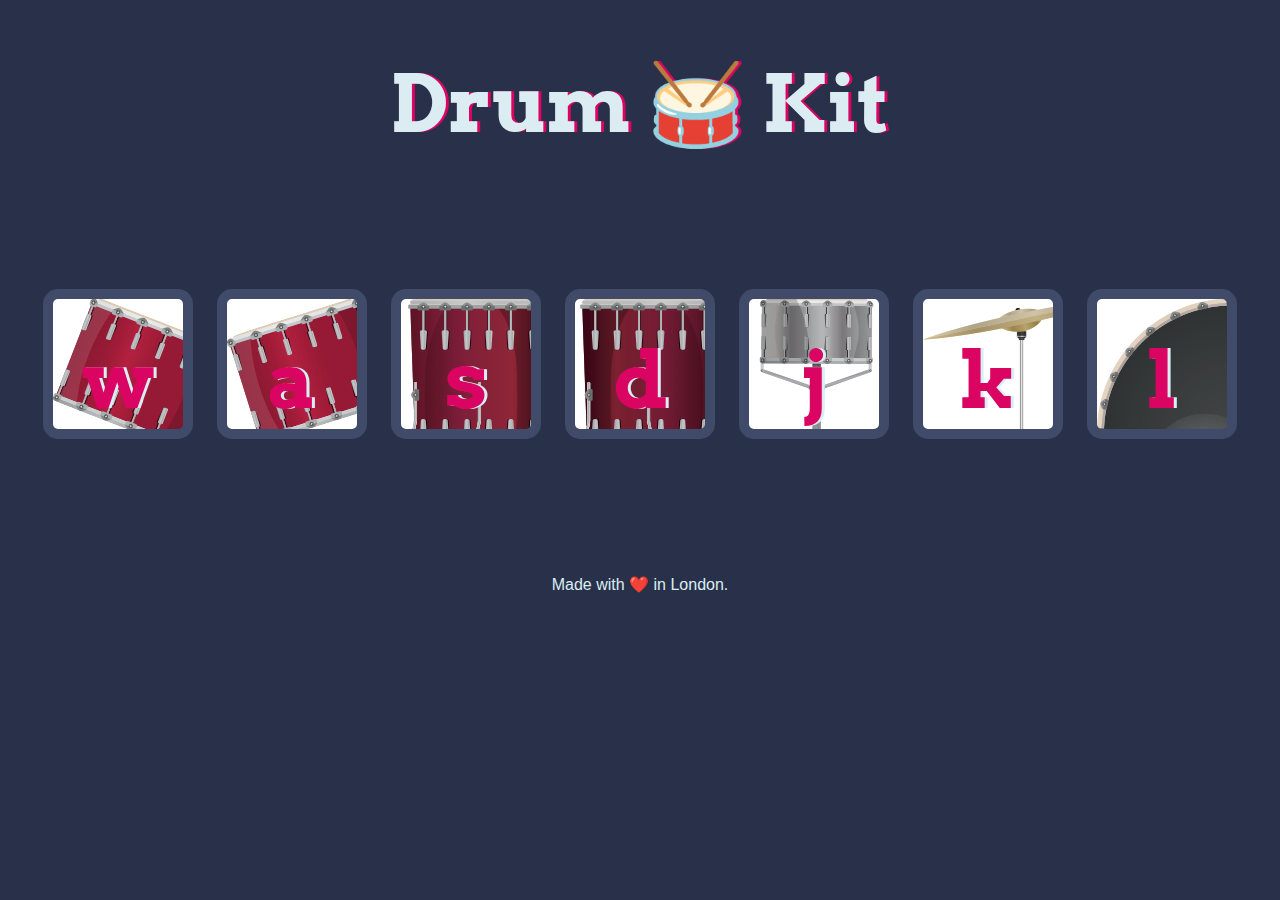
<file: 11Drum Kit Starting Files/index.html>
<!DOCTYPE html>
<html lang="en" dir="ltr">

<head>
  <meta charset="utf-8">
  <title>Drum Kit</title>
  <link rel="stylesheet" href="styles.css">
  <link href="https://fonts.googleapis.com/css?family=Arvo" rel="stylesheet">
</head>

<body>

  <h1 id="title">Drum 🥁 Kit</h1>
  <div class="set">
    <button class="w drum">w</button>
    <button class="a drum">a</button>
    <button class="s drum">s</button>
    <button class="d drum">d</button>
    <button class="j drum">j</button>
    <button class="k drum">k</button>
    <button class="l drum">l</button>
  </div>


  <footer>
    Made with ❤️ in London.
  </footer>
  <script src="index.js"></script>
</body>

</html>
</file>
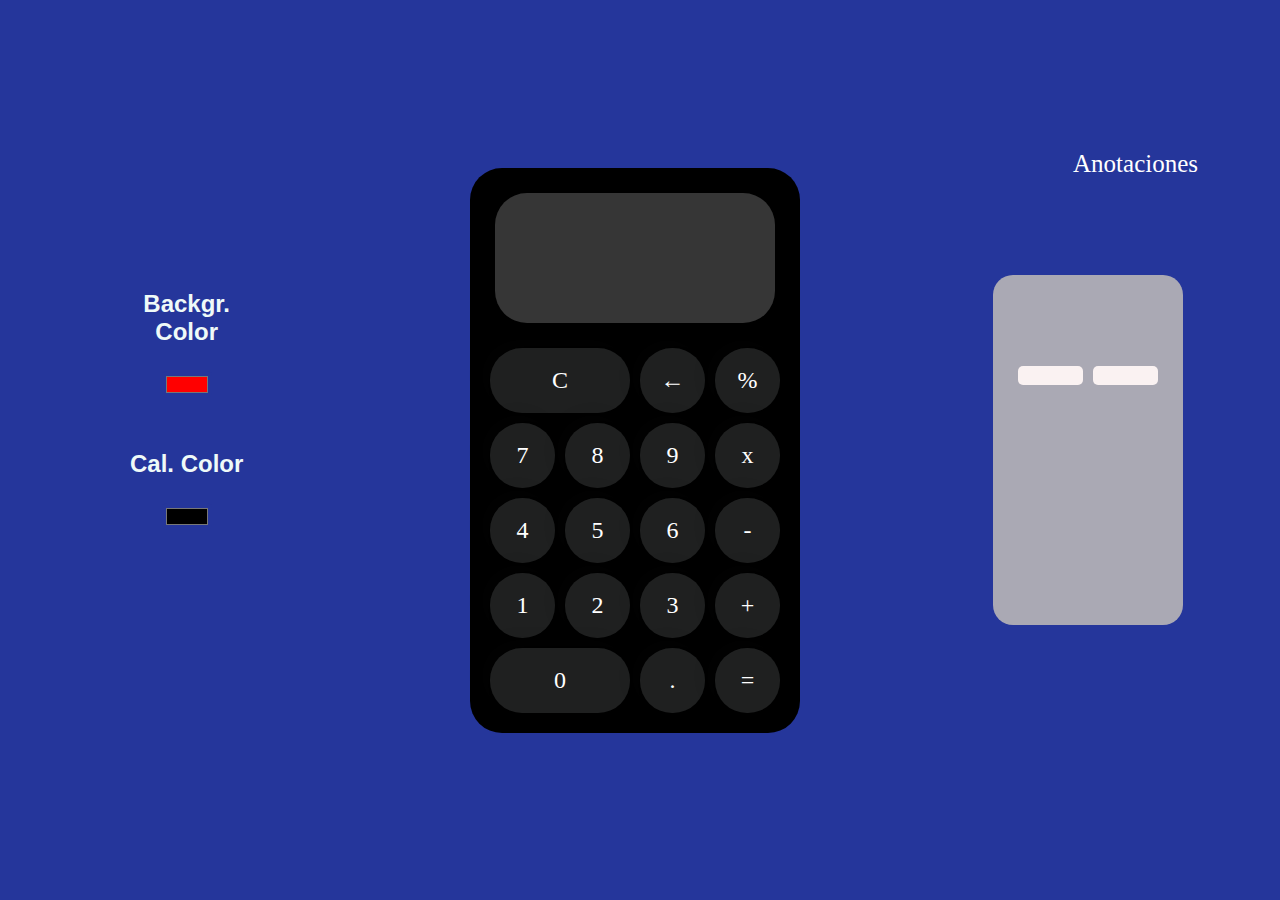
<file: 15 Calculadora/My calculator/index.html>
<!DOCTYPE html>
<html lang="en">
<head>
    <meta charset="UTF-8">
    <meta name="viewport" content="width=device-width, initial-scale=1.0">
    <title>My calculator</title>
    <link rel="stylesheet" href="index.css">
</head>

<body>

   <div class="container" >

    <div class="color_changers">

        <div class="item1" >
            <h2>Backgr. Color</h2>
            <input id="backgcolor" type="color" value="#ff0000" />
        </div>

        <div>
            <h2>Cal. Color</h2>
            <input id="Calculator-color" type="color" value="#00000" />
        </div>
    </div>

        <div class="calculator" >

            <div class="display" >
                <div id="before_value" ></div>
                <div draggable="true" id="actual_value"></div>
            </div>

            <button class="col-2" onclick="display.borrarTodo()"> C </button>
            <button onclick="display.borrar()" >&larr;</button>
            <button value="dividir" class="operator" data-value="%">%</button>
            <button class="number" data-value="7" >7</button>
            <button class="number" data-value="8" >8</button>
            <button class="number" data-value="9" >9</button>
            <button value="multiplicar" class="operator" data-value="x">x</button>
            <button class="number" data-value="4" >4</button>
            <button class="number" data-value="5" >5</button>
            <button class="number" data-value="6" >6</button>
            <button value="restar"class="operator" data-value="-">-</button>
            <button class="number" data-value="1" >1</button>
            <button class="number" data-value="2">2</button>
            <button class="number" data-value="3" >3</button>
            <button value="sumar" class="operator" data-value="+">+</button>
            <button class="col-2 number" data-value="0" >0</button>
            <button class="number" data-value="." >.</button>
            <button value="igual" class="operator" data-value="Enter"> = </button>

       
        </div>
        
        <div class="historial">

            <span>Anotaciones</span>

            <input class="anotaciones" type="number">
            <input class="anotaciones" type="text">
            
        </div>


   </div>


   <script src="index.js"></script> 
</body>

</html>
</file>
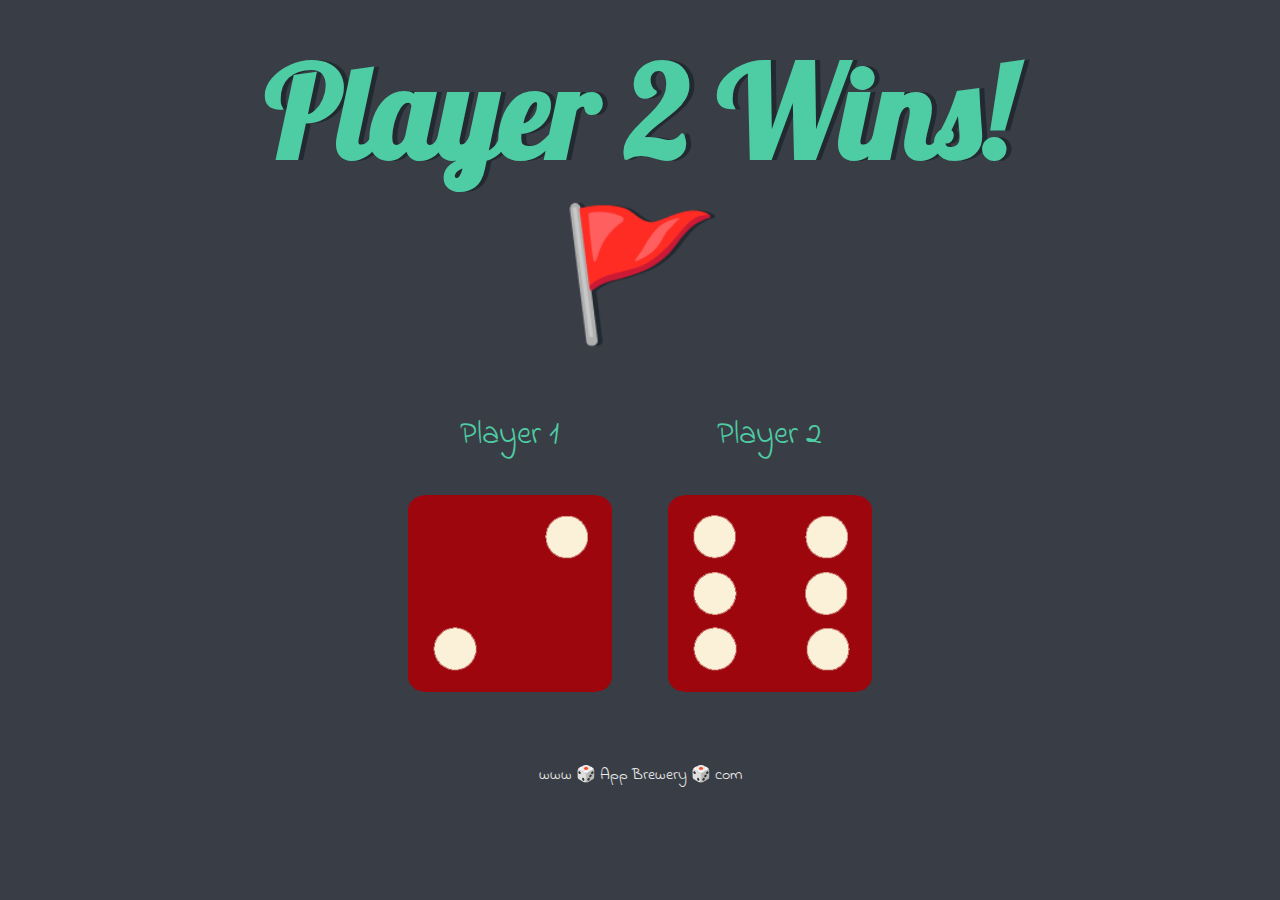
<file: 09Dicee Challenge/dicee.html>
<!DOCTYPE html>
<html lang="en" dir="ltr">
  <head>
    <meta charset="utf-8">
    <title>Dicee</title>
    <link rel="stylesheet" href="styles.css">
    <link href="https://fonts.googleapis.com/css?family=Indie+Flower|Lobster" rel="stylesheet">

  </head>
  <body>

    <div class="container">
      <h1>Refresh Me</h1>

      <div class="dice">
        <p>Player 1</p>
        <img class="img1" src="images/dice6.png">
      </div>

      <div class="dice">
        <p>Player 2</p>
        <img class="img2" src="images/dice6.png">
      </div>

    </div>

<script src="index.js"></script>
  </body>

  <footer>
    www 🎲 App Brewery 🎲 com
  </footer>
</html>
</file>
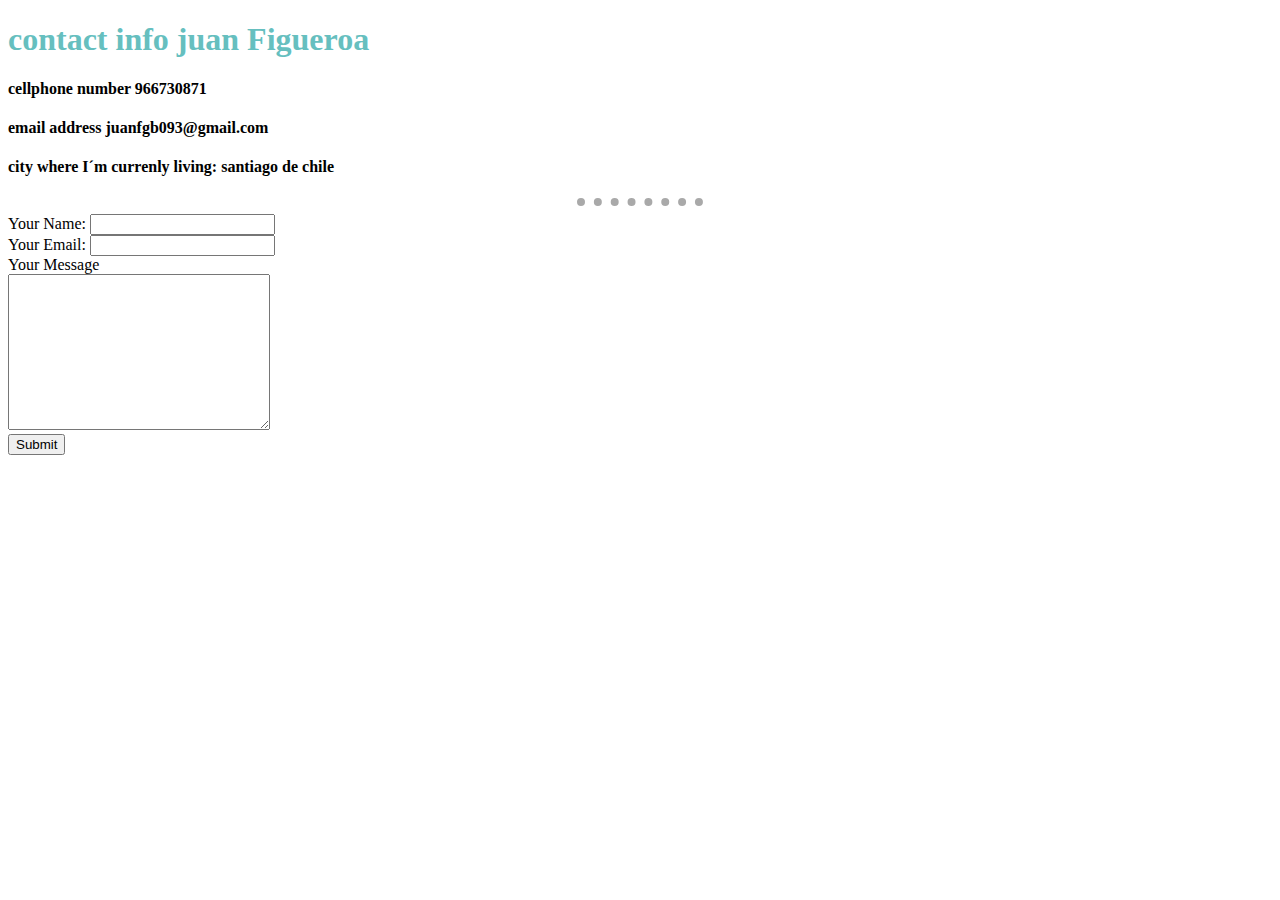
<file: 12HTML - personal site/contact me.html>
<!DOCTYPE html>
<html lang="en">
<head> 
    <h1>contact info juan Figueroa</h1>
    <meta charset="UTF-8">
    <meta http-equiv="X-UA-Compatible" content="IE=edge">
    <meta name="viewport" content="width=device-width, initial-scale=1.0">
    <title>Document</title>
    <link rel="stylesheet" href="css/styles.css">
</head>
<body>
<h4>cellphone number 966730871 </h4> 
<h4>email address juanfgb093@gmail.com</h4>
<h4>city where I´m currenly living: santiago de chile</h4>

<hr>   
    
<form action="mailto:juanfgb093@gmail.com">
<label>Your Name:</label>
<input type="text" name="yourname"><br>
<label>Your Email:</label>
<input type="email"name="Youremail"> <br>
<label>Your Message</label><br>
<textarea name="yourmessage" id="" cols="30" rows="10"></textarea> <br>
<input type="submit">
</form>
</body>
</html>
</file>
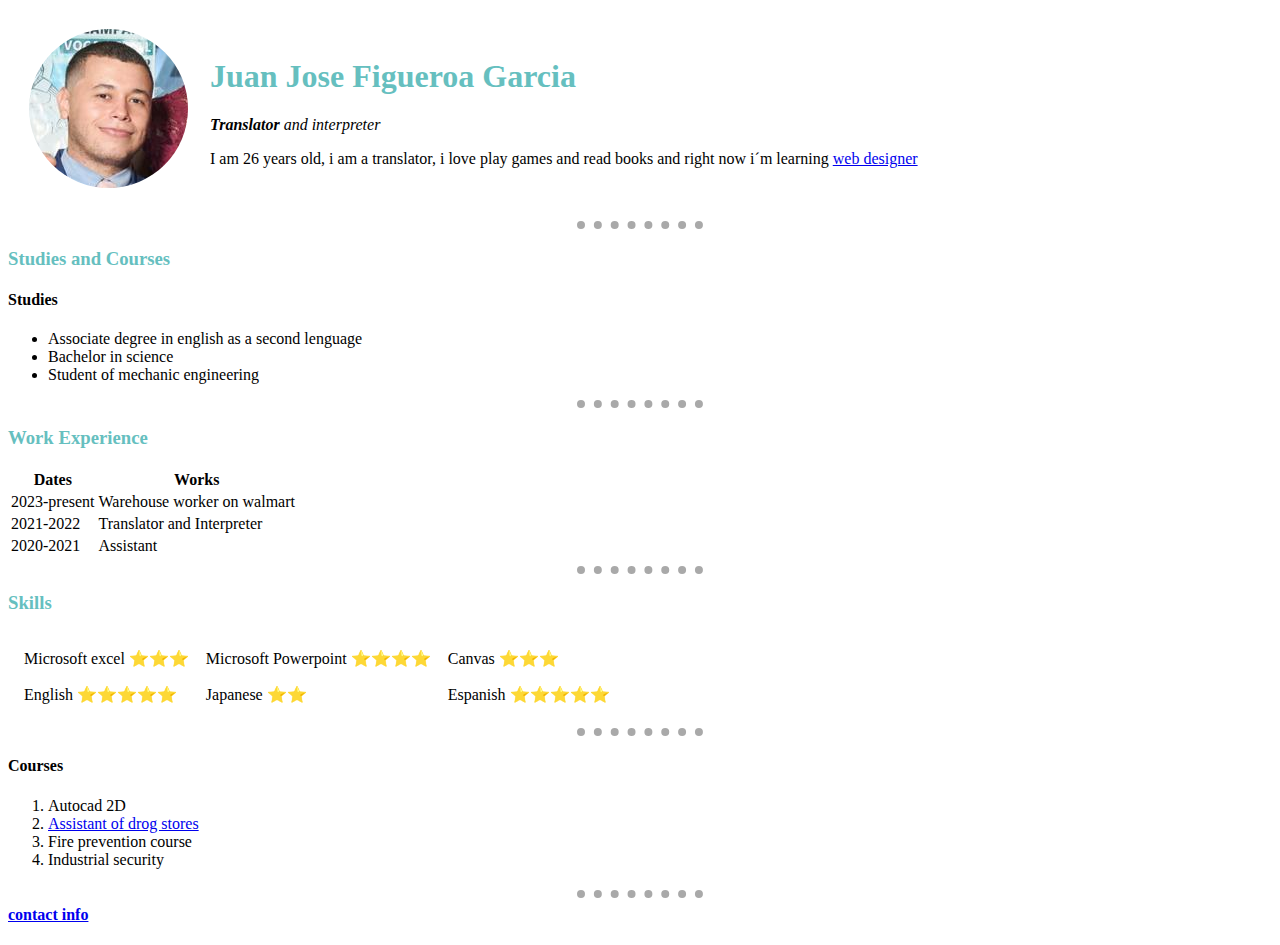
<file: 12HTML - personal site/index.html.html>
<!DOCTYPE html>
<html>
<head> 
<meta charset="utf-8">
<title> Juan personal site</title>
<link rel="stylesheet" href="css/styles.css">
</head>
<body> 
    <table cellspacing="20">
        <tr>
            <td><img src="images/Foto juan.png" alt="juan figueroa picture"></td>
            <td><h1>Juan Jose Figueroa Garcia</h1> 
    <p><em><strong>Translator</strong> and interpreter</em></p>
    <p>I am 26 years old, i am a translator, i love play games and read books and right now i´m learning <a href="https://www.udemy.com/topic/http/?utm_source=adwords&utm_medium=udemyads&utm_campaign=Branded-Topic_la.ES_cc.LATAM&utm_content=deal4584&utm_term=_._ag_122876150323_._ad_604167514978_._kw_http%20udemy_._de_c_._dm__._pl__._ti_kwd-328803976525_._li_1003317_._pd__._&matchtype=b&gclid=Cj0KCQiA5NSdBhDfARIsALzs2EA9G4DHMdq0MUrG0L1asfsqk3DkuKcpHlopITgRW9jITGlR38x0tdMaAmDoEALw_wcB">web designer</a></p></td>
        </tr>
    </table>

    <hr>
    <h3>Studies and Courses</h3>
    <h4>Studies</h4>
    <ul>
    <li>Associate degree in english as a second lenguage </li> 
    <li>Bachelor in science </li>
    <li>Student of mechanic engineering</li>
    </ul>

    <hr>
    <h3>Work Experience</h3>
    <table>
        <thead>
            <tr>
                <th>Dates</th>
                <th>Works</th>
            </tr>
        </thead>
        <tbody>
            <tr>
                <td>2023-present</td>
                <td>Warehouse worker on walmart</td>

            </tr>
            <tr>
                <td>2021-2022</td>
                <td>Translator and Interpreter</td>
            </tr>
            <tr>
            <td>2020-2021</td>
            <td>Assistant</td>
            </tr>
        </tbody>
        <tfoot>

        </tfoot>
    </table>
    <hr>
    
    <h3>Skills</h3>

    <table cellspacing="15">
        <thead></thead>
        <tbody>
        <tr>
        <td>Microsoft excel ⭐️⭐️⭐️</td>
        <td>Microsoft Powerpoint ⭐️⭐️⭐️⭐️</td>
        <td>Canvas ⭐️⭐️⭐️</td>   
        </tr>
        <tr>
            <td>English ⭐️⭐️⭐️⭐️⭐️</td>
            <td>Japanese ⭐️⭐️</td>
            <td>Espanish ⭐️⭐️⭐️⭐️⭐️</td>
        </tr>
        </tbody>
        <tfoot></tfoot>
    </table>
<hr>
    <h4>Courses</h4>
    <ol>
    <li>Autocad 2D</li> 
    <li><a href="https://web.facebook.com/photo/?fbid=596115842299746&set=a.573433284568002">Assistant of drog stores</a></li>
    <li>Fire prevention course</li> 
   <li>Industrial security</li></ol>
   <h4> <hr>
   <a href="contact me.html">contact info</a></h4>
</body>
</html>
</file>
<file: 01 Mi licuadora/css/style.css>
* {
   box-sizing: border-box;
   padding: 0;
   margin: 0; 
}

.licuadora {
    position: fixed;
    top: 50%;
    left: 50%;
    transform: translate(-50%, -50%);
    width: 700px;
    height: 500px;
    background-image: url(../img/licuadora-off.jpg);
    background-size: contain;
    background-repeat: no-repeat;
    background-position: center;
}

.licuadora.activo {
    background-image: url(../img/licuadora-on.gif);
}

.boton-licuadora {
    margin: 363px auto 0px;
    width: 60px;
    height: 60px;
    border-radius: 50%;
}
</file>
<file: 03 Mi Generador de colores aleatorios/css/style.css>
:root{
    --bg: #1e2345;
    font-size: 10px;
}

body {
    background-color: var(--bg) ;
    display: grid;
    font-family: "Roboto Mono", monospace;
    height: 100vh;
    margin: 0;
    place-items: center;
}

p {
color: var(--bg);
font-size: 3rem;
font-weight: normal;
margin: 0;
}

button {
    background: var(--bg);
    border-radius: 100px;
    border: none;
    color: white;
    cursor: pointer;
    font-size: 1.9rem;
    outline: none;
    padding: 2rem 4rem;
    text-align: center;
    transition: opacity 0.4s ease-in-out;
}

button:hover {
    opacity: 0.8;
}

.contenedor {
background: rgba(255, 255, 255, 0.8);
border-radius: 30px;
height: 320px;
padding: 20px;
width: 50%;
text-align: center;    
}

@media only screen and (max-width: 1024px) {
    .contenedor{
        width: 70%;
    }
}

.titulo {
    color: var(--bg);
    font-size: 4rem;
}

.numero-color {
    color: var(--bg);
    margin: 30px 0;
}
</file>
<file: 04 Mi barra de progreso/css/styles.css>
* {
    box-sizing: border-box;
    margin: 0;
    padding: 0;
}

html {
    font-size: 62.5%;
}

body {
    display: flex;
    flex-direction: column;
    align-items: center;
    font-size: 1.4rem;
}

.barra-de-progreso {
    position: fixed;
width: 100%;
height: 10px;
}

.progreso {
    width: 100%;
    height: 100%;
    background-color: red;
}

header{
    display: flex;
    flex-direction: column;
    align-items: center;
    padding: 15px 0;
}

h1 {
    font-size: 3.4rem;
}

h1::first-letter{
    text-transform: capitalize;
}

h2 {
    font-weight: 700;
}

.mesa{
    display: flex;
    justify-content: center;
    width: 100%;
    padding: 30px 0;
    border-bottom-left-radius: 12px;
    border-bottom-right-radius: 12px;
    background-image: url("https://www.wallpapertip.com/wmimgs/6-68431_wooden-wallpaper-wood-wallpaper-4k-iphone.jpg");
    background-size: contain;
}

.papel {
    max-width: 850px;
    padding: 35px;
    border-radius: 8px;
    background: whitesmoke;
}

.papel p {
    line-height: 25px;
    text-align: justify;
    font-weight: 400;
}

.papel p::first-letter {
    text-transform: capitalize;
}

footer {
    min-height: 60px;
    font-size: 2.4rem; /* = 24px */
    font-family: 'Indie Flower', cursive;
    line-height: 62px;
    text-transform: capitalize;
}
</file>
<file: 05 Mi boton up/css/style.css>
* {
    box-sizing: border-box;
    margin: 0;
    padding: 0;
}

html {
    font-size: 62.5%;
}

body {
    display: flex;
    flex-direction: column;
    align-items: center;
    font-size: 1.4rem;
    background-color: #46a2fd;;
}


header {
    display: flex;
    flex-direction: column;
    align-items: center;
    padding: 15px 0;
    text-align: center;
}

h1 {
    font-size: 3.4rem;
}

h1::first-letter{
    text-transform: capitalize;
}

h2 {
    font-weight: 700;
    padding: 2rem;
}

.table {
    display: flex;
    justify-content: center;
    align-items: center;
    flex-direction: column;
    width: 100%;
    padding: 30px 0;
    border-bottom-left-radius: 12px;
    border-bottom-right-radius: 12px;
    background-image: url("https://img.freepik.com/foto-gratis/abierto-volando-libros-antiguos_1232-2096.jpg?size=626&ext=jpg&ga=GA1.2.1525432470.1642032000");
    background-size: cover;
    background-position: center;

}

.paper {
    
    padding: 35px;
    min-width: 500px;
    border-radius: 8px;
    background: whitesmoke;
    margin-bottom: 2rem;
}

.paper p {
    line-height: 25px;
    text-align: justify;
    font-weight: 400;
}

.paper p::first-letter {
    text-transform: capitalize;
}

#button-up{
    width: 60px;
    height: 60px;
    background: #46a2fd;
    display: flex;
    justify-content: center;
    align-items: center;
    color: #000;
    border-radius: 50%;
    font-size: 20px;
    position: fixed;
    bottom: 70px;
    right: 50px;
    cursor: pointer;
    border: 4px solid transparent;
    transition: all .3s ease;
    transform: scale(0);
}

#button-up:hover{
    transform: scale(1.1);
    border-color: rgba(0,0,0,0.1);
}


footer {
    min-height: 60px;
    font-size: 2.4rem;
    font-family: 'Indie Flower', cursive;
    line-height: 62px;
    text-transform: capitalize;
}

@media (max-width: 550px) {
    .paper{
        min-width: 300px;
    }

    #button-up{
        width: 40px;
        height: 40px;
        background: #46a2fd;
        display: flex;
        justify-content: center;
        align-items: center;
        color: #000;
        border-radius: 50%;
        font-size: 10px;
        
    }

    footer {
        font-size: 1rem;
    }
}
</file>
<file: 06Mi slider image/css/styles.css>
body{
    background: rgb(23,0,36);
    background: linear-gradient(90deg, rgba(23,0,36,1) 0%, rgba(9,86,121,1) 47%, rgba(0,212,255,1) 100%);
}

.contenedor {
    width: 100%;
    height: 100vh;
    display: flex;
    justify-content: center;
    align-items: center;
}

.cont-img {
    width: 70%;
    min-width: 320px;
    height: 70vh;
    background: green;
    position: relative;
}

#slider {
    width: 100%;
    height: 100%;
}

.izquierda, .derecha {
    position: absolute;
    top: 50%;
    width: 50px;
    height: 50px;
    background: rgba(0, 0, 0, .8);
    color: #fff;
    font-size: 3rem;
    display: flex;
    justify-content: center;
    align-items: center;
    border-radius: 50%;
    border: 3px solid #faf3;
cursor: pointer;
transition: .4s;
}

.izquierda {
    left: 10px;
}

.derecha{
    right: 10px;
}

.izquierda:hover, .derecha:hover {
transition: scale(1.2);
}
</file>
<file: 08Simon Game Challenge Starting Files/styles.css>
body {
  text-align: center;
  background-color: #011F3F;
}

#level-title {
  font-family: 'Press Start 2P', cursive;
  font-size: 3rem;
  margin:  5%;
  color: #FEF2BF;
}

.container {
  display: block;
  width: 50%;
  margin: auto;

}

.btn {
  margin: 25px;
  display: inline-block;
  height: 200px;
  width: 200px;
  border: 10px solid black;
  border-radius: 20%;
}

.game-over {
  background-color: red;
  opacity: 0.8;
}

.red {
  background-color: red;
}

.green {
  background-color: green;
}

.blue {
  background-color: blue;
}

.yellow {
  background-color: yellow;
}

.pressed {
  box-shadow: 0 0 20px white;
  background-color: grey;
}
</file>
<file: 10css my site/CSS/styles.css>
body {
    color: #40514e;
    margin: 0;
    text-align: center;
    font-family: 'Merriweather', serif;

}

h1 {
    color: #66BFBF;
    font-size: 5.625rem;
    width: 20%;
    margin: 50px auto 0 auto; 
font-family: 'Sacramento', cursive; 
line-height: 2;
}
h2 {
    color: #66BFBF;
    font-weight: normal;
    font-family: 'Montserrat', sans-serif;
    font-size: 2.5rem;
    padding-bottom: 10px;
}

h3 {
    font-family: 'Montserrat', sans-serif;
}
.top{
     background-color: #256dcc;
     position: relative;
     padding-top: 100px;
}
.fotodejuan {
   position: relative; top: 30px;
   margin-bottom: 10px
}
hr{
   border: dotted #EAF6F6 10px; 
   border-bottom: none;
   width: 8%;
   margin: 100px auto 100px auto;
}
.mid{
 
}

 .bot { 
background-color: #66BFBF;
 }
 .nubesuperior {
position: absolute ;
right: 300px;
top: 50px; 
 }
 .nubeinferior{
    position: absolute;
    left:300px ;
    bottom: 300px;

 }
 .skill-row1{
    width: 50%;
    margin: 100px auto 100px auto;
    text-align: left;
    line-height: 2;
}
.skill-row2 {
    width: 50%;
    margin: 100px auto 100px auto;
    text-align: right;
    line-height: 2;
}

 .programming {
    width: 25%;
    float: left;
    margin-right: 30px;
 }
 .book {
    float: right;
    width: 25%;
    margin-left: 30px;
 }
.contact-me {
    width: 40%;
    margin: 40px auto 60px auto;
}
.btn {
    background: #0d456b;
    background-image: -webkit-linear-gradient(top, #0d456b, #50b4f2);
    background-image: -moz-linear-gradient(top, #0d456b, #50b4f2);
    background-image: -ms-linear-gradient(top, #0d456b, #50b4f2);
    background-image: -o-linear-gradient(top, #0d456b, #50b4f2);
    background-image: linear-gradient(to bottom, #0d456b, #50b4f2);
    -webkit-border-radius: 46;
    -moz-border-radius: 46;
    border-radius: 46px;
    font-family: 'Montserrat', sans-serif;
    color: #000000;
    font-size: 33px;
    padding: 10px 20px 10px 20px;
    text-decoration: none;
    margin: 50px auto 50px auto;
    line-height: 2;
  }
  
  .btn:hover {
    background: #56ddf5;
    background-image: -webkit-linear-gradient(top, #56ddf5, #0f9499);
    background-image: -moz-linear-gradient(top, #56ddf5, #0f9499);
    background-image: -ms-linear-gradient(top, #56ddf5, #0f9499);
    background-image: -o-linear-gradient(top, #56ddf5, #0f9499);
    background-image: linear-gradient(to bottom, #56ddf5, #0f9499);
    text-decoration: none;
  }
  .correo { 
    line-height: 2;
  }
  a { 
    font-family: 'Montserrat', sans-serif;
margin: 30px 20px 30px 20px;
text-decoration: none;

}
a:hover {
color: #EAF6F6;
}
</file>
<file: 11Drum Kit Starting Files/styles.css>
body {
  text-align: center;
  background-color: #283149;
}

h1 {
  font-size: 5rem;
  color: #DBEDF3;
  font-family: "Arvo", cursive;
  text-shadow: 3px 0 #DA0463;

}

footer {
  color: #DBEDF3;
  font-family: sans-serif;
}

.w { 
  background-image: url("images/tom1.png");

}

.a {
  background-image: url("images/tom2.png");

}

.s {
  background-image: url("images/tom3.png");

}

.d {
  background-image: url("images/tom4.png");

}

.j {
  background-image: url("images/snare.png");

}

.k {
  background-image: url("images/crash.png");

}

.l {
  background-image: url("images/kick.png"); 

}

.set {
  margin: 10% auto;
}

.game-over {
  background-color: red;
  opacity: 0.8;
}

.pressed {
  box-shadow: 0 3px 4px 0 #DBEDF3;
  opacity: 0.5;
}

.red {
  color: red;
}

.drum {
  outline: none;
  border: 10px solid #404B69;
  font-size: 5rem;
  font-family: 'Arvo', cursive;
  line-height: 2;
  font-weight: 900;
  color: #DA0463;
  text-shadow: 3px 0 #DBEDF3;
  border-radius: 15px;
  display: inline-block;
  width: 150px;
  height: 150px;
  text-align: center;
  margin: 10px;
  background-color: white;
}
</file>
<file: 15 Calculadora/My calculator/index.css>
*{
    font-family: 'Times New Roman', Times, serif;
    color: #ffffff;
}

body{
    margin: 0;
    background-color: #25369b;
}


@keyframes anim{
    0% {background-color: #ff0;} 
   25% {background-color: rgb(0, 26, 255);} 
   50% {background-color: #000;} 
   75% {background-color: rgb(255, 30, 0);} 
  100% {background-color: rgb(253, 253, 249);} 

  0% {color: rgb(19, 209, 19);} 
  25% {color: rgb(255, 30, 0);} 
  50% {color: rgb(253, 253, 249)} 
  75% {color: rgb(0, 26, 255);} 
 100% {color: #000;} 
}
h2 {
  animation-name: anim;
  animation-duration: 6s;
  animation-iteration-count: infinite;
  color:  #effaf8;
    font-family: 'Segoe UI', Tahoma, Geneva, Verdana, sans-serif;
    font-size: 24px;
    text-align: center ;
    border: none;
    border-radius: 5px;
}


.container{
    display: flex;
    justify-content: center;
    align-items: center;
    height: 100vh;
}

.color_changers{

    display: grid;
    padding: 15px;
    margin: auto;
    grid-template-columns: repeat(1,150px);
    grid-template-rows: 160px repeat(2,100px);
    text-align: center;
}

input{
    margin: 5px;
    border-radius: 5px;
    border: none;
    outline:none ;  
    background-color:#25369b ;
}

input:hover{
   cursor: pointer;
   background-color: white ;
}
.calculator{
    display: grid;
    grid-template-columns: repeat(4,75px);
    grid-template-rows: 160px repeat(5,75px);
    background-color: #000000;
    padding: 15px;
    border-radius: 32px;
    margin: auto;
}

button{
    cursor: pointer;
    margin: 5px ;
    padding: 0;
    border-radius: 32px;
    font-size: 1.5em;
    border: none;
    background-color: #1f2020;
    box-shadow: 5px 5px 10px -3px #00000040, -5px -5px 15px 3px #0d0e0d1f;
}

button:active {
    background-color: #1fecec;
}

button:focus{
    outline:none;
}

.col-2{
    grid-column: span 2;
}

.display{
    grid-column: 1/-1;
    padding: 16px;
    display: flex;
    margin: 10px 10px 20px;
    flex-direction: column;
    align-items: flex-end;
    background-color: #363636;
    border-radius: 32px;
    text-align: right;
    justify-content: space-between;
    word-break: break-all;
    box-shadow: 0px 0px 0px 10px #00000033;
    cursor: pointer;
}

#actual_value{
font-size: 1.5em
}

#before_value{
font-size: 2em;
}

.historial{
    display: grid;
    align-items: center;
    justify-content: center;
    grid-template-columns: repeat(2,75px);
    grid-template-rows: 160px repeat(2,75px);
    background-color: #bbb7b7e3;
    padding: 20px;
    border-radius: 20px;
    border: none;
    margin: auto;
   
}

.anotaciones{
    font-size: 15px;
    background-color: #faf2f2;
    color: black;
}

span{
width: auto;
font-size: 25px;
position: absolute;
top: 150px;
right: 82px;

}
</file>
<file: 09Dicee Challenge/styles.css>
.container {
  width: 70%;
  margin: auto;
  text-align: center;
}

.dice {
  text-align: center;
  display: inline-block;

}

body {
  background-color: #393E46;
}

h1 {
  margin: 30px;
  font-family: 'Lobster', cursive;
  text-shadow: 5px 0 #232931;
  font-size: 8rem;
  color: #4ECCA3;
}

p {
  font-size: 2rem;
  color: #4ECCA3;
  font-family: 'Indie Flower', cursive;
}

img {
  width: 80%;
}

footer {
  margin-top: 5%;
  color: #EEEEEE;
  text-align: center;
  font-family: 'Indie Flower', cursive;

}
</file>
<file: 12HTML - personal site/css/styles.css>
<style>
    body {
        background-color: #91D8E4;
    }
    hr{ 
        border-style: none;
border-top-style: dotted;
border-color: darkgray;
border-width: 8px;
width: 10%;
}
h1 {
    color: #66BFBF;
}
h3 {color: #66BFBF;}

</style>
</file>
